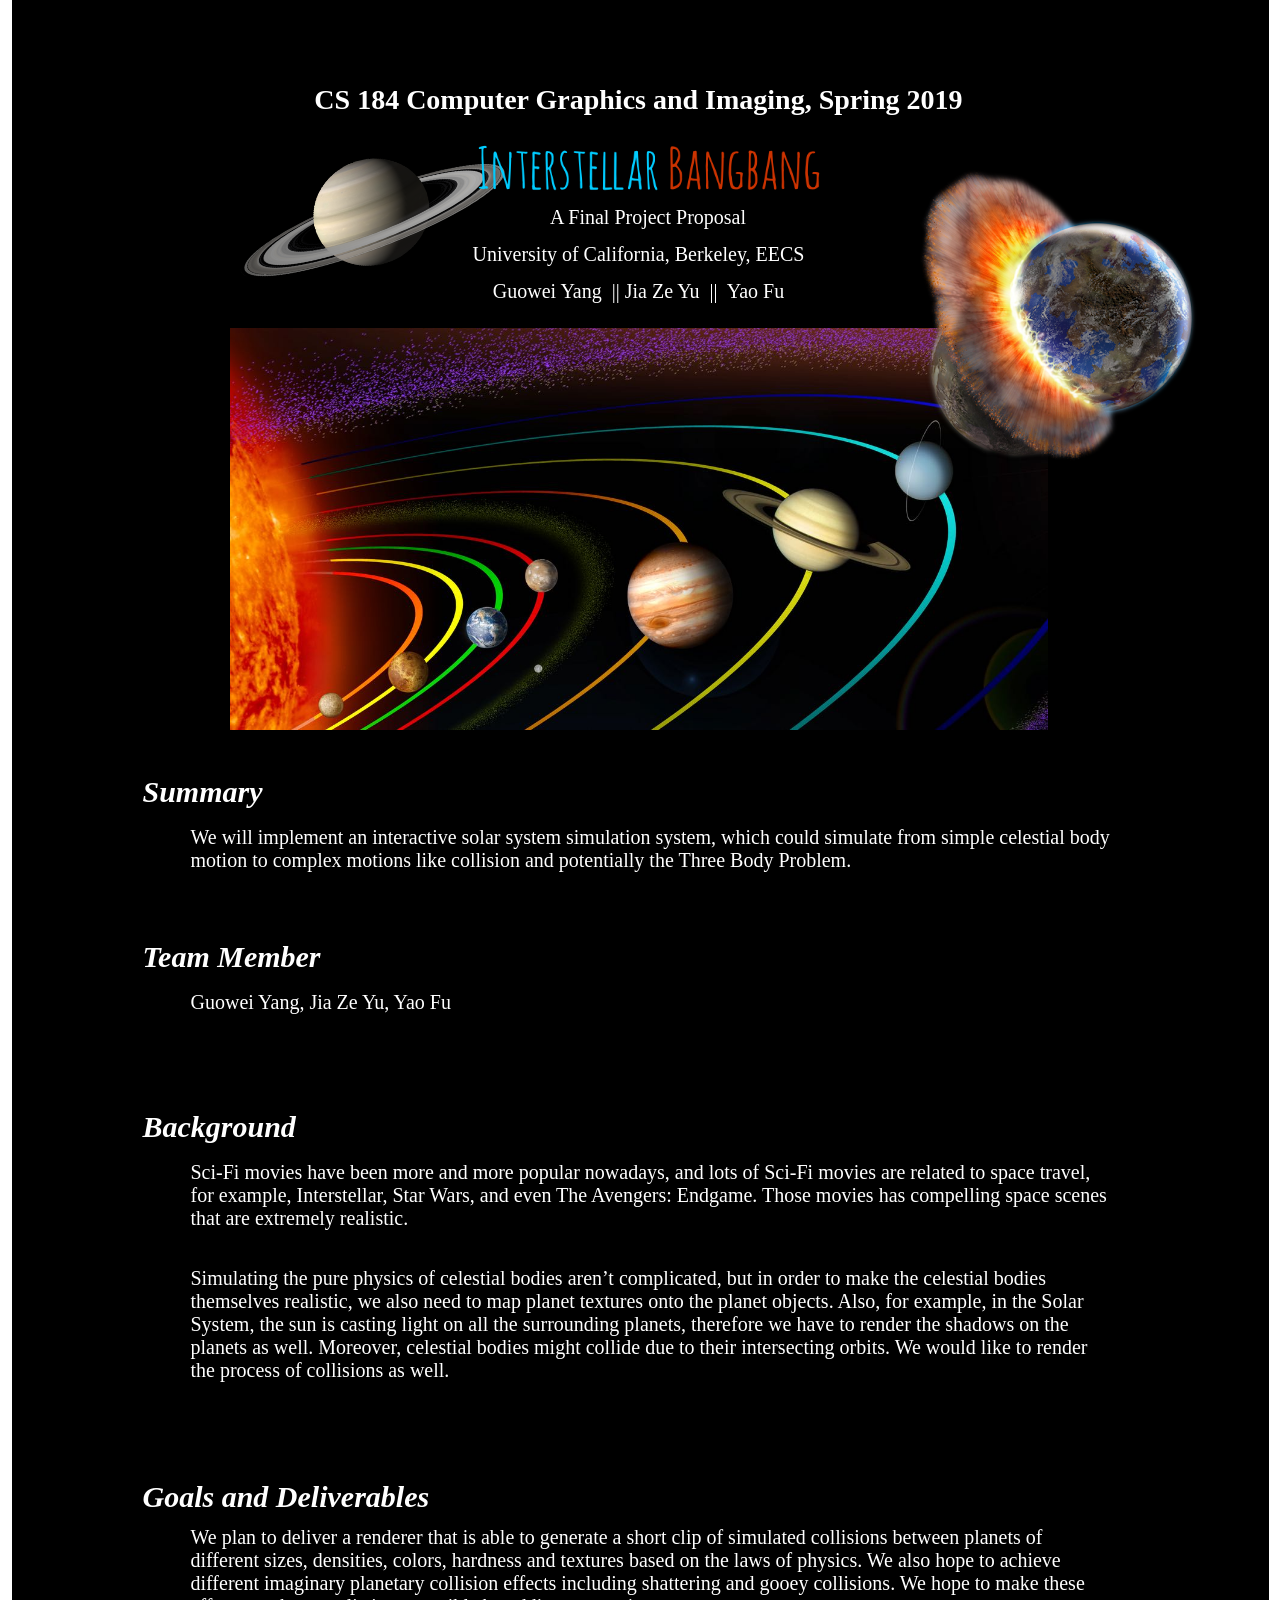
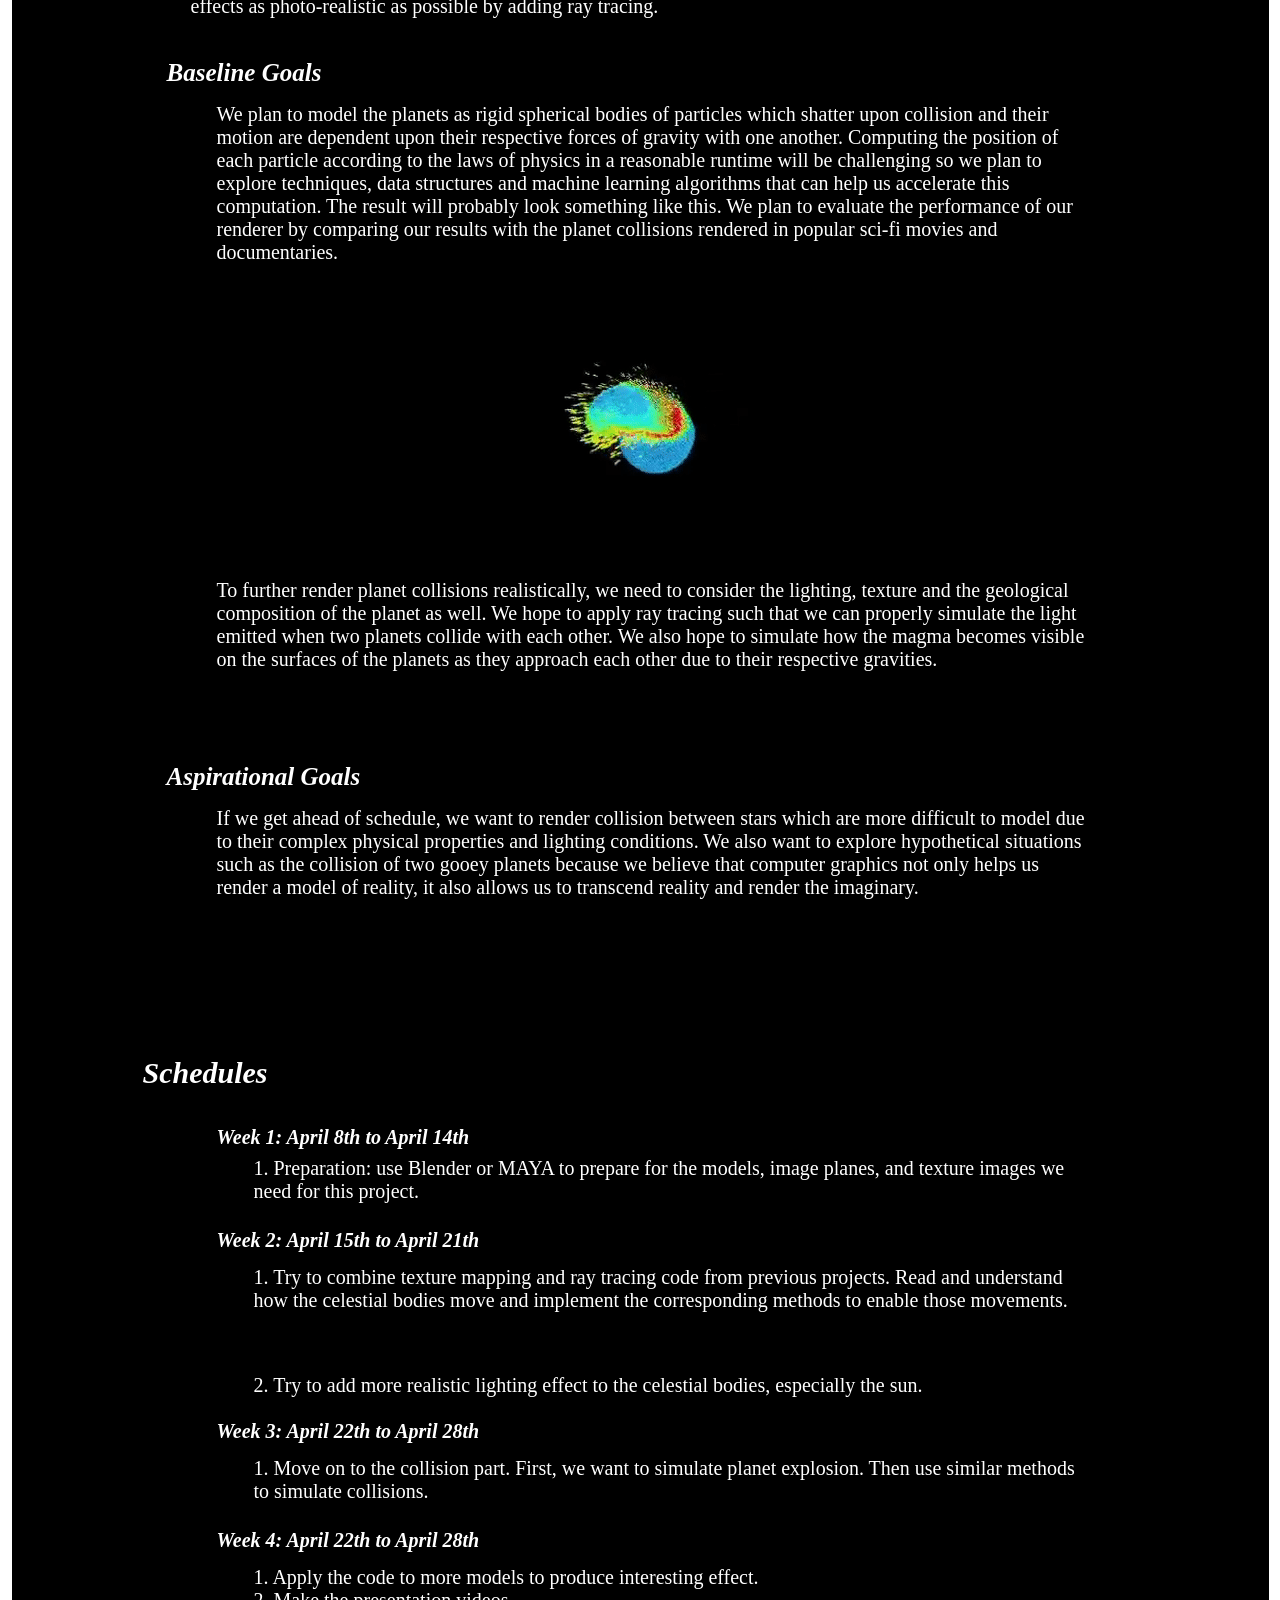
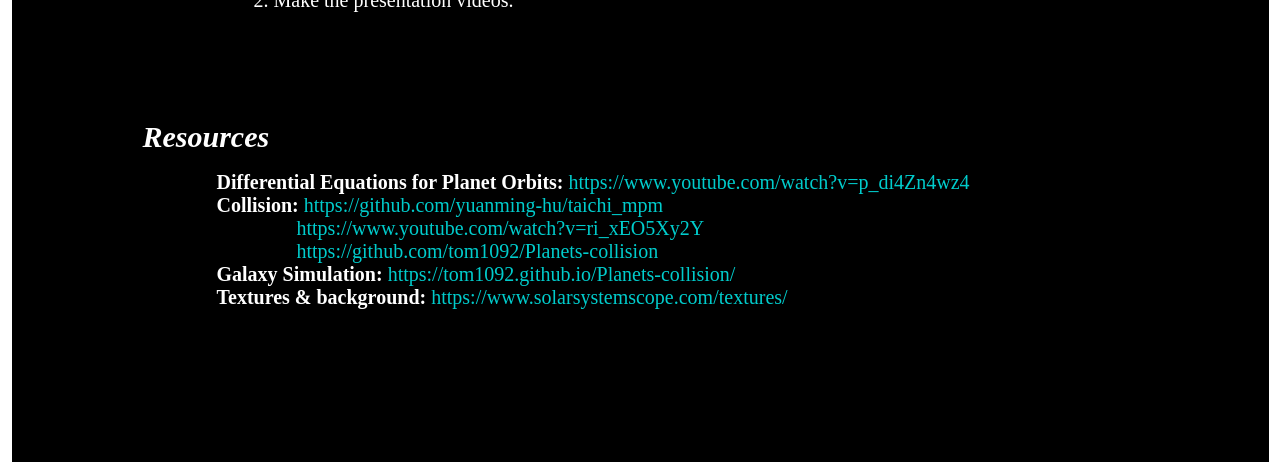
<file: doc/index.html>
﻿<!DOCTYPE html>
<html>
  <head>
    <title>Home</title>
    <meta http-equiv="X-UA-Compatible" content="IE=edge"/>
    <meta http-equiv="content-type" content="text/html; charset=utf-8"/>
    <meta name="apple-mobile-web-app-capable" content="yes"/>
    <link href="resources/css/jquery-ui-themes.css" type="text/css" rel="stylesheet"/>
    <link href="resources/css/axure_rp_page.css" type="text/css" rel="stylesheet"/>
    <link href="data/styles.css" type="text/css" rel="stylesheet"/>
    <link href="files/home/styles.css" type="text/css" rel="stylesheet"/>
    <script src="resources/scripts/jquery-1.7.1.min.js"></script>
    <script src="resources/scripts/jquery-ui-1.8.10.custom.min.js"></script>
    <script src="resources/scripts/prototypePre.js"></script>
    <script src="data/document.js"></script>
    <script src="resources/scripts/prototypePost.js"></script>
    <script src="files/home/data.js"></script>
    <script type="text/javascript">
      $axure.utils.getTransparentGifPath = function() { return 'resources/images/transparent.gif'; };
      $axure.utils.getOtherPath = function() { return 'resources/Other.html'; };
      $axure.utils.getReloadPath = function() { return 'resources/reload.html'; };
    </script>
  </head>
  <body>
    <div id="base" class="">

      <!-- Unnamed (Rectangle) -->
      <div id="u0" class="ax_default heading_1">
        <div id="u0_div" class=""></div>
        <div id="u0_text" class="text ">
          <p><span>Project 3-2: Material Modeling</span></p>
        </div>
      </div>

      <!-- background_grey (Dynamic Panel) -->
      <div id="u1" class="ax_default" data-label="background_grey">
        <div id="u1_state0" class="panel_state" data-label="State1" style="">
          <div id="u1_state0_content" class="panel_state_content">
          </div>
        </div>
      </div>

      <!-- Unnamed (Rectangle) -->
      <div id="u2" class="ax_default heading_1">
        <div id="u2_div" class=""></div>
        <div id="u2_text" class="text ">
          <p><span>CS 184 Computer Graphics and Imaging, Spring 2019</span></p>
        </div>
      </div>

      <!-- Unnamed (Rectangle) -->
      <div id="u3" class="ax_default heading_1">
        <div id="u3_div" class=""></div>
        <div id="u3_text" class="text ">
          <p><span>A Final Project Proposal</span></p>
        </div>
      </div>

      <!-- Unnamed (Rectangle) -->
      <div id="u4" class="ax_default heading_1">
        <div id="u4_div" class=""></div>
        <div id="u4_text" class="text ">
          <p><span>Summary</span></p>
        </div>
      </div>

      <!-- Unnamed (Rectangle) -->
      <div id="u5" class="ax_default heading_1">
        <div id="u5_div" class=""></div>
        <div id="u5_text" class="text ">
          <p><span>University of California, Berkeley, EECS</span></p>
        </div>
      </div>

      <!-- Unnamed (Image) -->
      <div id="u6" class="ax_default image">
        <img id="u6_img" class="img " src="images/home/u6.jpg"/>
      </div>

      <!-- Unnamed (Image) -->
      <div id="u7" class="ax_default image">
        <img id="u7_img" class="img " src="images/home/u7.png"/>
      </div>

      <!-- Unnamed (Image) -->
      <div id="u8" class="ax_default image">
        <img id="u8_img" class="img " src="images/home/u8.png"/>
      </div>

      <!-- Unnamed (Image) -->
      <div id="u9" class="ax_default image">
        <img id="u9_img" class="img " src="images/home/u9.png"/>
      </div>

      <!-- Unnamed (Rectangle) -->
      <div id="u10" class="ax_default heading_1">
        <div id="u10_div" class=""></div>
        <div id="u10_text" class="text ">
          <p><span>Guowei Yang&nbsp; || Jia Ze Yu&nbsp; ||&nbsp; Yao Fu</span></p>
        </div>
      </div>

      <!-- Unnamed (Rectangle) -->
      <div id="u11" class="ax_default paragraph">
        <div id="u11_div" class=""></div>
        <div id="u11_text" class="text ">
          <p><span>We will implement an interactive solar system simulation system, which could simulate from simple celestial body motion to complex motions like collision and potentially the Three Body Problem.</span></p><p><span><br></span></p>
        </div>
      </div>

      <!-- Unnamed (Rectangle) -->
      <div id="u12" class="ax_default heading_1">
        <div id="u12_div" class=""></div>
        <div id="u12_text" class="text ">
          <p><span>Team Member</span></p>
        </div>
      </div>

      <!-- Unnamed (Rectangle) -->
      <div id="u13" class="ax_default paragraph">
        <div id="u13_div" class=""></div>
        <div id="u13_text" class="text ">
          <p><span>Guowei Yang, Jia Ze Yu, Yao Fu</span></p>
        </div>
      </div>

      <!-- Unnamed (Group) -->
      <div id="u14" class="ax_default" data-left="212" data-top="1110" data-width="973" data-height="292">

        <!-- Unnamed (Rectangle) -->
        <div id="u15" class="ax_default heading_1">
          <div id="u15_div" class=""></div>
          <div id="u15_text" class="text ">
            <p><span>Background</span></p>
          </div>
        </div>

        <!-- Unnamed (Rectangle) -->
        <div id="u16" class="ax_default paragraph">
          <div id="u16_div" class=""></div>
          <div id="u16_text" class="text ">
            <p><span>Sci-Fi movies have been more and more popular nowadays, and lots of Sci-Fi movies are related to space travel, for example, Interstellar, Star Wars, and even The Avengers: Endgame. Those movies has compelling space scenes that are extremely realistic. </span></p><p><span><br></span></p>
          </div>
        </div>

        <!-- Unnamed (Rectangle) -->
        <div id="u17" class="ax_default paragraph">
          <div id="u17_div" class=""></div>
          <div id="u17_text" class="text ">
            <p><span>Simulating the pure physics of celestial bodies aren’t complicated, but in order to make the celestial bodies themselves realistic, we also need to map planet textures onto the planet objects. Also, for example, in the Solar System, the sun is casting light on all the surrounding planets, therefore we have to render the shadows on the planets as well. Moreover, celestial bodies might collide due to their intersecting orbits. We would like to render the process of collisions as well. </span></p>
          </div>
        </div>
      </div>

      <!-- Unnamed (Rectangle) -->
      <div id="u18" class="ax_default heading_1">
        <div id="u18_div" class=""></div>
        <div id="u18_text" class="text ">
          <p><span>Goals and Deliverables</span></p>
        </div>
      </div>

      <!-- Unnamed (Group) -->
      <div id="u19" class="ax_default" data-left="236" data-top="1526" data-width="973" data-height="1016">

        <!-- Unnamed (Rectangle) -->
        <div id="u20" class="ax_default paragraph">
          <div id="u20_div" class=""></div>
          <div id="u20_text" class="text ">
            <p><span>We plan to deliver a renderer that is able to generate a short clip of simulated collisions between planets of different sizes, densities, colors, hardness and textures based on the laws of physics. We also hope to achieve different imaginary planetary collision effects including shattering and gooey collisions. We hope to make these effects as photo-realistic as possible by adding ray tracing.</span></p><p><span><br></span></p><p><span><br></span></p>
          </div>
        </div>

        <!-- Unnamed (Group) -->
        <div id="u21" class="ax_default" data-left="236" data-top="1659" data-width="973" data-height="655">

          <!-- Unnamed (Rectangle) -->
          <div id="u22" class="ax_default heading_1">
            <div id="u22_div" class=""></div>
            <div id="u22_text" class="text ">
              <p><span>Baseline Goals</span></p>
            </div>
          </div>

          <!-- Unnamed (Rectangle) -->
          <div id="u23" class="ax_default paragraph">
            <div id="u23_div" class=""></div>
            <div id="u23_text" class="text ">
              <p><span>We plan to model the planets as rigid spherical bodies of particles which shatter upon collision and their motion are dependent upon their respective forces of gravity with one another. Computing the position of each particle according to the laws of physics in a reasonable runtime will be challenging so we plan to explore techniques, data structures and machine learning algorithms that can help us accelerate this computation. The result will probably look something like this. We plan to evaluate the performance of our renderer by comparing our results with the planet collisions rendered in popular sci-fi movies and documentaries.</span></p><p><span><br></span></p><p><span><br></span></p><p><span><br></span></p>
            </div>
          </div>

          <!-- Unnamed (Rectangle) -->
          <div id="u24" class="ax_default paragraph">
            <div id="u24_div" class=""></div>
            <div id="u24_text" class="text ">
              <p><span>To further render planet collisions realistically, we need to consider the lighting, texture and the geological composition of the planet as well. We hope to apply ray tracing such that we can properly simulate the light emitted when two planets collide with each other. We also hope to simulate how the magma becomes visible on the surfaces of the planets as they approach each other due to their respective gravities. </span></p>
            </div>
          </div>

          <!-- Unnamed (Image) -->
          <div id="u25" class="ax_default image">
            <img id="u25_img" class="img " src="images/home/u25.gif"/>
          </div>
        </div>

        <!-- Unnamed (Group) -->
        <div id="u26" class="ax_default" data-left="236" data-top="2363" data-width="973" data-height="179">

          <!-- Unnamed (Rectangle) -->
          <div id="u27" class="ax_default heading_1">
            <div id="u27_div" class=""></div>
            <div id="u27_text" class="text ">
              <p><span>Aspirational Goals</span></p>
            </div>
          </div>

          <!-- Unnamed (Rectangle) -->
          <div id="u28" class="ax_default paragraph">
            <div id="u28_div" class=""></div>
            <div id="u28_text" class="text ">
              <p><span>If we get ahead of schedule, we want to render collision between stars which are more difficult to model due to their complex physical properties and lighting conditions. We also want to explore hypothetical situations such as the collision of two gooey planets because we believe that computer graphics not only helps us render a model of reality, it also allows us to transcend reality and render the imaginary.</span></p>
            </div>
          </div>
        </div>
      </div>

      <!-- Unnamed (Group) -->
      <div id="u29" class="ax_default" data-left="212" data-top="2656" data-width="1047" data-height="586">

        <!-- Unnamed (Rectangle) -->
        <div id="u30" class="ax_default heading_1">
          <div id="u30_div" class=""></div>
          <div id="u30_text" class="text ">
            <p><span>Schedules</span></p>
          </div>
        </div>

        <!-- Unnamed (Group) -->
        <div id="u31" class="ax_default" data-left="286" data-top="2726" data-width="973" data-height="516">

          <!-- Unnamed (Rectangle) -->
          <div id="u32" class="ax_default heading_1">
            <div id="u32_div" class=""></div>
            <div id="u32_text" class="text ">
              <p><span>Week 2: April 15th to April 21th</span></p>
            </div>
          </div>

          <!-- Unnamed (Rectangle) -->
          <div id="u33" class="ax_default paragraph">
            <div id="u33_div" class=""></div>
            <div id="u33_text" class="text ">
              <p><span>1. Preparation: use Blender or MAYA to prepare for the models, image planes, and texture images we need for this project. </span></p><p><span><br></span></p>
            </div>
          </div>

          <!-- Unnamed (Rectangle) -->
          <div id="u34" class="ax_default heading_1">
            <div id="u34_div" class=""></div>
            <div id="u34_text" class="text ">
              <p><span>Week 1: April 8th to April 14th</span></p>
            </div>
          </div>

          <!-- Unnamed (Rectangle) -->
          <div id="u35" class="ax_default paragraph">
            <div id="u35_div" class=""></div>
            <div id="u35_text" class="text ">
              <p><span>1. Try to combine texture mapping and ray tracing code from previous projects. Read and understand how the celestial bodies move and implement the corresponding methods to enable those movements.</span></p>
            </div>
          </div>

          <!-- Unnamed (Rectangle) -->
          <div id="u36" class="ax_default paragraph">
            <div id="u36_div" class=""></div>
            <div id="u36_text" class="text ">
              <p><span>1. Move on to the collision part. First, we want to simulate planet explosion. Then use similar methods to simulate collisions.</span></p>
            </div>
          </div>

          <!-- Unnamed (Rectangle) -->
          <div id="u37" class="ax_default paragraph">
            <div id="u37_div" class=""></div>
            <div id="u37_text" class="text ">
              <p><span>Week 3: April 22th to April 28th</span></p><p><span><br></span></p>
            </div>
          </div>

          <!-- Unnamed (Rectangle) -->
          <div id="u38" class="ax_default paragraph">
            <div id="u38_div" class=""></div>
            <div id="u38_text" class="text ">
              <p><span>2. Try to add more realistic lighting effect to the celestial bodies, especially the sun. </span></p>
            </div>
          </div>

          <!-- Unnamed (Rectangle) -->
          <div id="u39" class="ax_default paragraph">
            <div id="u39_div" class=""></div>
            <div id="u39_text" class="text ">
              <p><span>Week 4: April 22th to April 28th</span></p>
            </div>
          </div>

          <!-- Unnamed (Rectangle) -->
          <div id="u40" class="ax_default paragraph">
            <div id="u40_div" class=""></div>
            <div id="u40_text" class="text ">
              <p><span>1. Apply the code to more models to produce interesting effect.</span></p><p><span>2. Make the presentation videos. </span></p><p><span><br></span></p>
            </div>
          </div>
        </div>
      </div>

      <!-- Unnamed (Rectangle) -->
      <div id="u41" class="ax_default heading_1">
        <div id="u41_div" class=""></div>
        <div id="u41_text" class="text ">
          <p><span>Resources</span></p>
        </div>
      </div>

      <!-- Unnamed (Rectangle) -->
      <div id="u42" class="ax_default paragraph">
        <div id="u42_div" class=""></div>
        <div id="u42_text" class="text ">
          <p><span style="font-family:'Avenir-Heavy', 'Avenir Heavy', 'Avenir Book', 'Avenir';font-weight:800;color:#FFFFFF;">Differential Equations for Planet Orbits:</span><span style="font-family:'Avenir-Book', 'Avenir Book', 'Avenir';font-weight:400;color:#FFFFFF;"> </span><a id="u43" class="link"><span style="font-family:'Avenir-Book', 'Avenir Book', 'Avenir';font-weight:400;color:#00CCCC;">https://www.youtube.com/watch?v=p_di4Zn4wz4</span></a></p><p><span style="font-family:'Avenir-Heavy', 'Avenir Heavy', 'Avenir Book', 'Avenir';font-weight:800;color:#FFFFFF;">Collision: </span><a id="u44" class="link"><span style="font-family:'Avenir-Book', 'Avenir Book', 'Avenir';font-weight:400;color:#00CCCC;">https://github.com/yuanming-hu/taichi_mpm</span></a></p><p><span style="font-family:'Avenir-Book', 'Avenir Book', 'Avenir';font-weight:400;color:#FFFFFF;">&nbsp;&nbsp; &nbsp; &nbsp; &nbsp; &nbsp; &nbsp; &nbsp;&nbsp; </span><a id="u45" class="link"><span style="font-family:'Avenir-Book', 'Avenir Book', 'Avenir';font-weight:400;color:#00CCCC;">https://www.youtube.com/watch?v=ri_xEO5Xy2Y</span></a></p><p><span style="font-family:'Avenir-Book', 'Avenir Book', 'Avenir';font-weight:400;color:#FFFFFF;">&nbsp;&nbsp; &nbsp; &nbsp; &nbsp; &nbsp; &nbsp; &nbsp;&nbsp; </span><a id="u46" class="link"><span style="font-family:'Avenir-Book', 'Avenir Book', 'Avenir';font-weight:400;color:#00CCCC;">https://github.com/tom1092/Planets-collision</span></a></p><p><span style="font-family:'Avenir-Heavy', 'Avenir Heavy', 'Avenir Book', 'Avenir';font-weight:800;color:#FFFFFF;">Galaxy Simulation:</span><a id="u47" class="link"><span style="font-family:'Avenir-Heavy', 'Avenir Heavy', 'Avenir Book', 'Avenir';font-weight:800;color:#00CCCC;"> </span><span style="font-family:'Avenir-Book', 'Avenir Book', 'Avenir';font-weight:400;color:#00CCCC;">https://tom1092.github.io/Planets-collision/</span></a></p><p><span style="font-family:'Avenir-Heavy', 'Avenir Heavy', 'Avenir Book', 'Avenir';font-weight:800;color:#FFFFFF;">Textures &amp; background: </span><a id="u48" class="link"><span style="font-family:'Avenir-Book', 'Avenir Book', 'Avenir';font-weight:400;color:#00CCCC;">https://www.solarsystemscope.com/textures/</span></a></p>
        </div>
      </div>
    </div>
  </body>
</html>
</file>
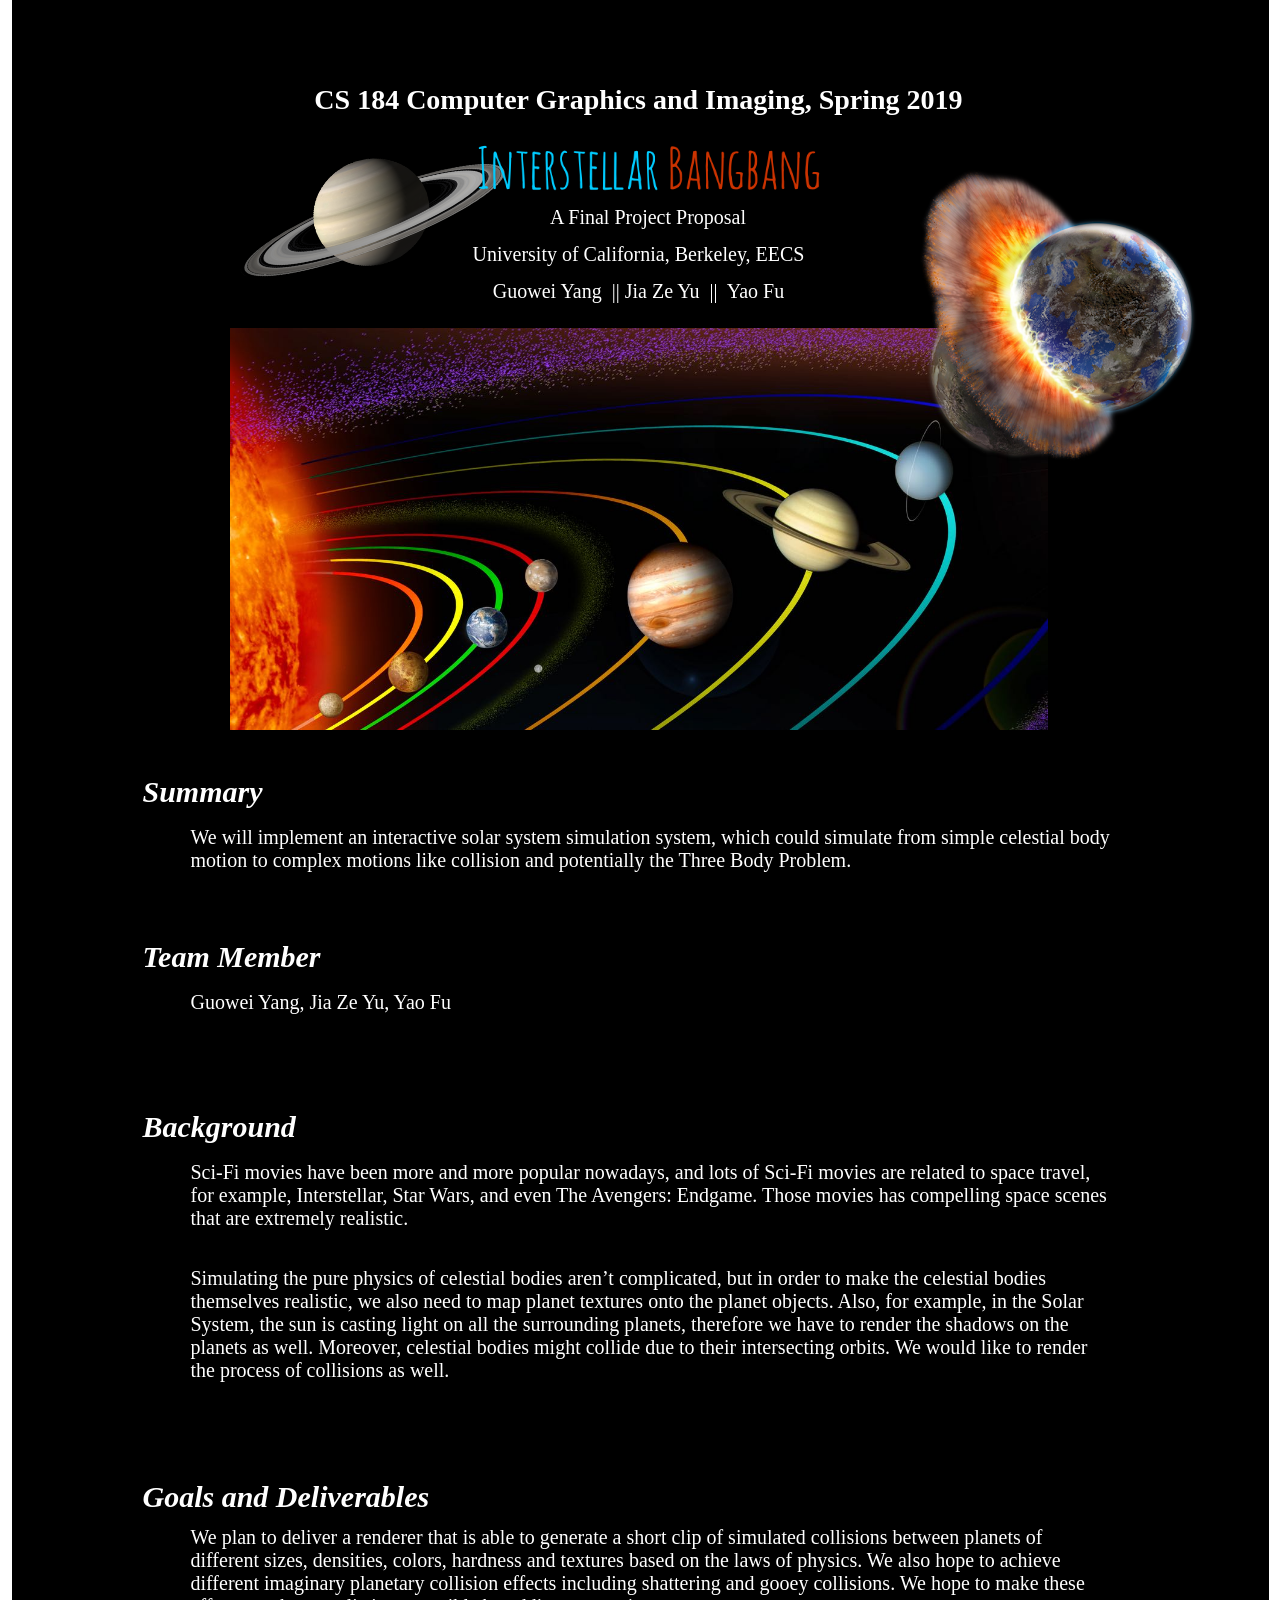
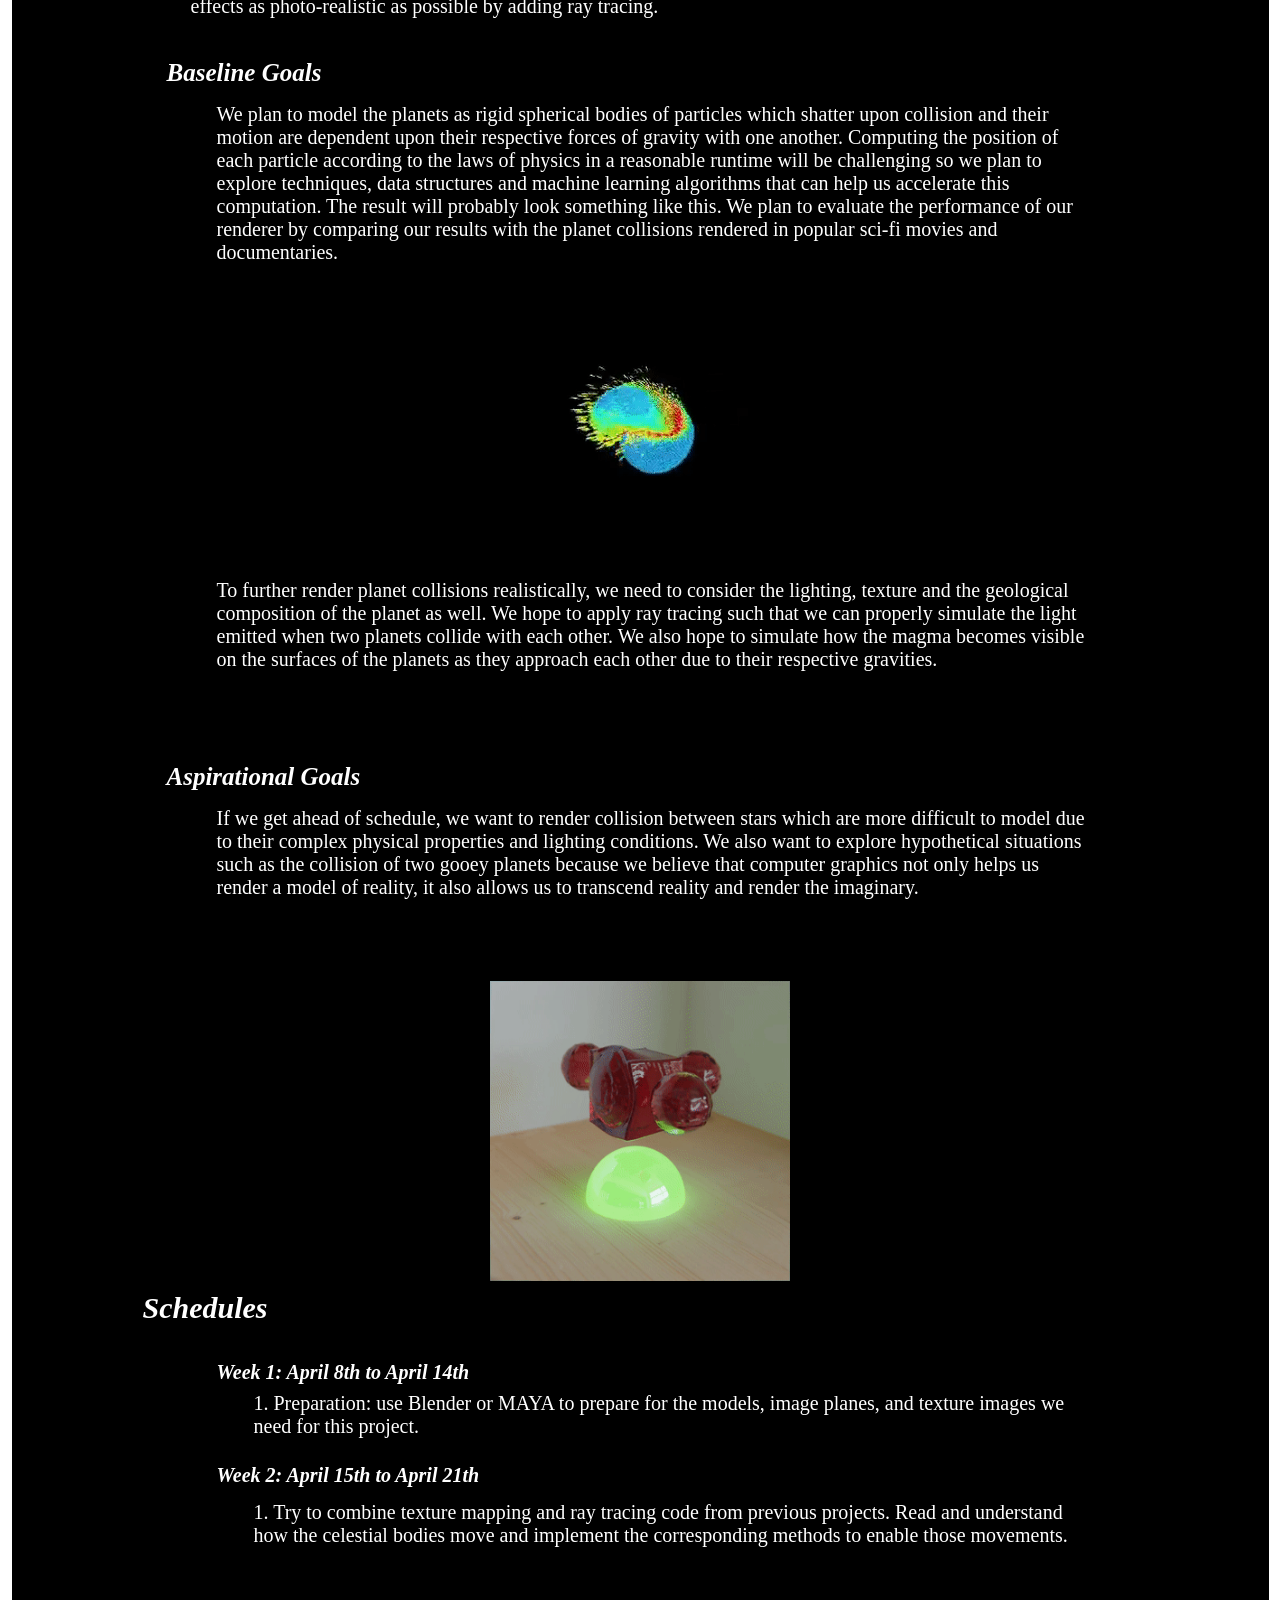
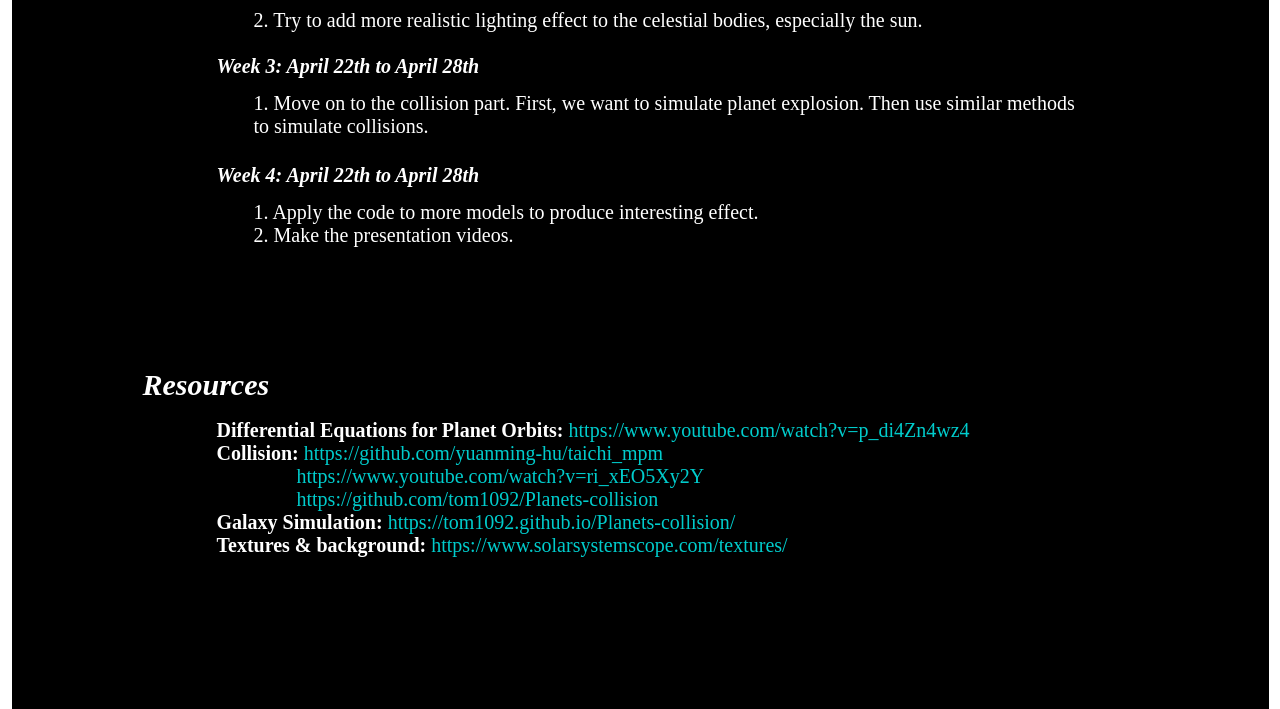
<file: docs/index.html>
﻿<!DOCTYPE html>
<html>
  <head>
    <title>Home</title>
    <meta http-equiv="X-UA-Compatible" content="IE=edge"/>
    <meta http-equiv="content-type" content="text/html; charset=utf-8"/>
    <meta name="apple-mobile-web-app-capable" content="yes"/>
    <link href="resources/css/axure_rp_page.css" type="text/css" rel="stylesheet"/>
    <link href="data/styles.css" type="text/css" rel="stylesheet"/>
    <link href="files/home/styles.css" type="text/css" rel="stylesheet"/>
    <script src="resources/scripts/jquery-1.7.1.min.js"></script>
    <script src="resources/scripts/jquery-ui-1.8.10.custom.min.js"></script>
    <script src="resources/scripts/prototypePre.js"></script>
    <script src="data/document.js"></script>
    <script src="resources/scripts/prototypePost.js"></script>
    <script src="files/home/data.js"></script>
    <script type="text/javascript">
      $axure.utils.getTransparentGifPath = function() { return 'resources/images/transparent.gif'; };
      $axure.utils.getOtherPath = function() { return 'resources/Other.html'; };
      $axure.utils.getReloadPath = function() { return 'resources/reload.html'; };
    </script>
  </head>
  <body>
    <div id="base" class="">

      <!-- Unnamed (Rectangle) -->
      <div id="u0" class="ax_default heading_1">
        <div id="u0_div" class=""></div>
        <div id="u0_text" class="text ">
          <p><span>Project 3-2: Material Modeling</span></p>
        </div>
      </div>

      <!-- background_grey (Dynamic Panel) -->
      <div id="u1" class="ax_default" data-label="background_grey">
        <div id="u1_state0" class="panel_state" data-label="State1" style="">
          <div id="u1_state0_content" class="panel_state_content">
          </div>
        </div>
      </div>

      <!-- Unnamed (Rectangle) -->
      <div id="u2" class="ax_default heading_1">
        <div id="u2_div" class=""></div>
        <div id="u2_text" class="text ">
          <p><span>CS 184 Computer Graphics and Imaging, Spring 2019</span></p>
        </div>
      </div>

      <!-- Unnamed (Rectangle) -->
      <div id="u3" class="ax_default heading_1">
        <div id="u3_div" class=""></div>
        <div id="u3_text" class="text ">
          <p><span>A Final Project Proposal</span></p>
        </div>
      </div>

      <!-- Unnamed (Rectangle) -->
      <div id="u4" class="ax_default heading_1">
        <div id="u4_div" class=""></div>
        <div id="u4_text" class="text ">
          <p><span>Summary</span></p>
        </div>
      </div>

      <!-- Unnamed (Rectangle) -->
      <div id="u5" class="ax_default heading_1">
        <div id="u5_div" class=""></div>
        <div id="u5_text" class="text ">
          <p><span>University of California, Berkeley, EECS</span></p>
        </div>
      </div>

      <!-- Unnamed (Image) -->
      <div id="u6" class="ax_default image">
        <img id="u6_img" class="img " src="images/home/u6.jpg"/>
      </div>

      <!-- Unnamed (Image) -->
      <div id="u7" class="ax_default image">
        <img id="u7_img" class="img " src="images/home/u7.png"/>
      </div>

      <!-- Unnamed (Image) -->
      <div id="u8" class="ax_default image">
        <img id="u8_img" class="img " src="images/home/u8.png"/>
      </div>

      <!-- Unnamed (Image) -->
      <div id="u9" class="ax_default image">
        <img id="u9_img" class="img " src="images/home/u9.png"/>
      </div>

      <!-- Unnamed (Rectangle) -->
      <div id="u10" class="ax_default heading_1">
        <div id="u10_div" class=""></div>
        <div id="u10_text" class="text ">
          <p><span>Guowei Yang&nbsp; || Jia Ze Yu&nbsp; ||&nbsp; Yao Fu</span></p>
        </div>
      </div>

      <!-- Unnamed (Rectangle) -->
      <div id="u11" class="ax_default paragraph">
        <div id="u11_div" class=""></div>
        <div id="u11_text" class="text ">
          <p><span>We will implement an interactive solar system simulation system, which could simulate from simple celestial body motion to complex motions like collision and potentially the Three Body Problem.</span></p><p><span><br></span></p>
        </div>
      </div>

      <!-- Unnamed (Rectangle) -->
      <div id="u12" class="ax_default heading_1">
        <div id="u12_div" class=""></div>
        <div id="u12_text" class="text ">
          <p><span>Team Member</span></p>
        </div>
      </div>

      <!-- Unnamed (Rectangle) -->
      <div id="u13" class="ax_default paragraph">
        <div id="u13_div" class=""></div>
        <div id="u13_text" class="text ">
          <p><span>Guowei Yang, Jia Ze Yu, Yao Fu</span></p>
        </div>
      </div>

      <!-- Unnamed (Group) -->
      <div id="u14" class="ax_default" data-left="212" data-top="1110" data-width="973" data-height="292">

        <!-- Unnamed (Rectangle) -->
        <div id="u15" class="ax_default heading_1">
          <div id="u15_div" class=""></div>
          <div id="u15_text" class="text ">
            <p><span>Background</span></p>
          </div>
        </div>

        <!-- Unnamed (Rectangle) -->
        <div id="u16" class="ax_default paragraph">
          <div id="u16_div" class=""></div>
          <div id="u16_text" class="text ">
            <p><span>Sci-Fi movies have been more and more popular nowadays, and lots of Sci-Fi movies are related to space travel, for example, Interstellar, Star Wars, and even The Avengers: Endgame. Those movies has compelling space scenes that are extremely realistic. </span></p><p><span><br></span></p>
          </div>
        </div>

        <!-- Unnamed (Rectangle) -->
        <div id="u17" class="ax_default paragraph">
          <div id="u17_div" class=""></div>
          <div id="u17_text" class="text ">
            <p><span>Simulating the pure physics of celestial bodies aren’t complicated, but in order to make the celestial bodies themselves realistic, we also need to map planet textures onto the planet objects. Also, for example, in the Solar System, the sun is casting light on all the surrounding planets, therefore we have to render the shadows on the planets as well. Moreover, celestial bodies might collide due to their intersecting orbits. We would like to render the process of collisions as well. </span></p>
          </div>
        </div>
      </div>

      <!-- Unnamed (Rectangle) -->
      <div id="u18" class="ax_default heading_1">
        <div id="u18_div" class=""></div>
        <div id="u18_text" class="text ">
          <p><span>Goals and Deliverables</span></p>
        </div>
      </div>

      <!-- Unnamed (Group) -->
      <div id="u19" class="ax_default" data-left="236" data-top="1526" data-width="973" data-height="1016">

        <!-- Unnamed (Rectangle) -->
        <div id="u20" class="ax_default paragraph">
          <div id="u20_div" class=""></div>
          <div id="u20_text" class="text ">
            <p><span>We plan to deliver a renderer that is able to generate a short clip of simulated collisions between planets of different sizes, densities, colors, hardness and textures based on the laws of physics. We also hope to achieve different imaginary planetary collision effects including shattering and gooey collisions. We hope to make these effects as photo-realistic as possible by adding ray tracing.</span></p><p><span><br></span></p><p><span><br></span></p>
          </div>
        </div>

        <!-- Unnamed (Group) -->
        <div id="u21" class="ax_default" data-left="236" data-top="1659" data-width="973" data-height="655">

          <!-- Unnamed (Rectangle) -->
          <div id="u22" class="ax_default heading_1">
            <div id="u22_div" class=""></div>
            <div id="u22_text" class="text ">
              <p><span>Baseline Goals</span></p>
            </div>
          </div>

          <!-- Unnamed (Rectangle) -->
          <div id="u23" class="ax_default paragraph">
            <div id="u23_div" class=""></div>
            <div id="u23_text" class="text ">
              <p><span>We plan to model the planets as rigid spherical bodies of particles which shatter upon collision and their motion are dependent upon their respective forces of gravity with one another. Computing the position of each particle according to the laws of physics in a reasonable runtime will be challenging so we plan to explore techniques, data structures and machine learning algorithms that can help us accelerate this computation. The result will probably look something like this. We plan to evaluate the performance of our renderer by comparing our results with the planet collisions rendered in popular sci-fi movies and documentaries.</span></p><p><span><br></span></p><p><span><br></span></p><p><span><br></span></p>
            </div>
          </div>

          <!-- Unnamed (Rectangle) -->
          <div id="u24" class="ax_default paragraph">
            <div id="u24_div" class=""></div>
            <div id="u24_text" class="text ">
              <p><span>To further render planet collisions realistically, we need to consider the lighting, texture and the geological composition of the planet as well. We hope to apply ray tracing such that we can properly simulate the light emitted when two planets collide with each other. We also hope to simulate how the magma becomes visible on the surfaces of the planets as they approach each other due to their respective gravities. </span></p>
            </div>
          </div>

          <!-- Unnamed (Image) -->
          <div id="u25" class="ax_default image">
            <img id="u25_img" class="img " src="images/home/u25.gif"/>
          </div>
        </div>

        <!-- Unnamed (Group) -->
        <div id="u26" class="ax_default" data-left="236" data-top="2363" data-width="973" data-height="179">

          <!-- Unnamed (Rectangle) -->
          <div id="u27" class="ax_default heading_1">
            <div id="u27_div" class=""></div>
            <div id="u27_text" class="text ">
              <p><span>Aspirational Goals</span></p>
            </div>
          </div>

          <!-- Unnamed (Rectangle) -->
          <div id="u28" class="ax_default paragraph">
            <div id="u28_div" class=""></div>
            <div id="u28_text" class="text ">
              <p><span>If we get ahead of schedule, we want to render collision between stars which are more difficult to model due to their complex physical properties and lighting conditions. We also want to explore hypothetical situations such as the collision of two gooey planets because we believe that computer graphics not only helps us render a model of reality, it also allows us to transcend reality and render the imaginary.</span></p>
            </div>
          </div>
        </div>
      </div>

      <!-- Unnamed (Group) -->
      <div id="u29" class="ax_default" data-left="212" data-top="2891" data-width="1047" data-height="586">

        <!-- Unnamed (Rectangle) -->
        <div id="u30" class="ax_default heading_1">
          <div id="u30_div" class=""></div>
          <div id="u30_text" class="text ">
            <p><span>Schedules</span></p>
          </div>
        </div>

        <!-- Unnamed (Group) -->
        <div id="u31" class="ax_default" data-left="286" data-top="2961" data-width="973" data-height="516">

          <!-- Unnamed (Rectangle) -->
          <div id="u32" class="ax_default heading_1">
            <div id="u32_div" class=""></div>
            <div id="u32_text" class="text ">
              <p><span>Week 2: April 15th to April 21th</span></p>
            </div>
          </div>

          <!-- Unnamed (Rectangle) -->
          <div id="u33" class="ax_default paragraph">
            <div id="u33_div" class=""></div>
            <div id="u33_text" class="text ">
              <p><span>1. Preparation: use Blender or MAYA to prepare for the models, image planes, and texture images we need for this project. </span></p><p><span><br></span></p>
            </div>
          </div>

          <!-- Unnamed (Rectangle) -->
          <div id="u34" class="ax_default heading_1">
            <div id="u34_div" class=""></div>
            <div id="u34_text" class="text ">
              <p><span>Week 1: April 8th to April 14th</span></p>
            </div>
          </div>

          <!-- Unnamed (Rectangle) -->
          <div id="u35" class="ax_default paragraph">
            <div id="u35_div" class=""></div>
            <div id="u35_text" class="text ">
              <p><span>1. Try to combine texture mapping and ray tracing code from previous projects. Read and understand how the celestial bodies move and implement the corresponding methods to enable those movements.</span></p>
            </div>
          </div>

          <!-- Unnamed (Rectangle) -->
          <div id="u36" class="ax_default paragraph">
            <div id="u36_div" class=""></div>
            <div id="u36_text" class="text ">
              <p><span>1. Move on to the collision part. First, we want to simulate planet explosion. Then use similar methods to simulate collisions.</span></p>
            </div>
          </div>

          <!-- Unnamed (Rectangle) -->
          <div id="u37" class="ax_default paragraph">
            <div id="u37_div" class=""></div>
            <div id="u37_text" class="text ">
              <p><span>Week 3: April 22th to April 28th</span></p><p><span><br></span></p>
            </div>
          </div>

          <!-- Unnamed (Rectangle) -->
          <div id="u38" class="ax_default paragraph">
            <div id="u38_div" class=""></div>
            <div id="u38_text" class="text ">
              <p><span>2. Try to add more realistic lighting effect to the celestial bodies, especially the sun. </span></p>
            </div>
          </div>

          <!-- Unnamed (Rectangle) -->
          <div id="u39" class="ax_default paragraph">
            <div id="u39_div" class=""></div>
            <div id="u39_text" class="text ">
              <p><span>Week 4: April 22th to April 28th</span></p>
            </div>
          </div>

          <!-- Unnamed (Rectangle) -->
          <div id="u40" class="ax_default paragraph">
            <div id="u40_div" class=""></div>
            <div id="u40_text" class="text ">
              <p><span>1. Apply the code to more models to produce interesting effect.</span></p><p><span>2. Make the presentation videos. </span></p><p><span><br></span></p>
            </div>
          </div>
        </div>
      </div>

      <!-- Unnamed (Rectangle) -->
      <div id="u41" class="ax_default heading_1">
        <div id="u41_div" class=""></div>
        <div id="u41_text" class="text ">
          <p><span>Resources</span></p>
        </div>
      </div>

      <!-- Unnamed (Rectangle) -->
      <div id="u42" class="ax_default paragraph">
        <div id="u42_div" class=""></div>
        <div id="u42_text" class="text ">
          <p><span style="font-family:'Avenir-Heavy', 'Avenir Heavy', 'Avenir Book', 'Avenir';font-weight:800;color:#FFFFFF;">Differential Equations for Planet Orbits:</span><span style="font-family:'Avenir-Book', 'Avenir Book', 'Avenir';font-weight:400;color:#FFFFFF;"> </span><a id="u43" class="link"><span style="font-family:'Avenir-Book', 'Avenir Book', 'Avenir';font-weight:400;color:#00CCCC;">https://www.youtube.com/watch?v=p_di4Zn4wz4</span></a></p><p><span style="font-family:'Avenir-Heavy', 'Avenir Heavy', 'Avenir Book', 'Avenir';font-weight:800;color:#FFFFFF;">Collision: </span><a id="u44" class="link"><span style="font-family:'Avenir-Book', 'Avenir Book', 'Avenir';font-weight:400;color:#00CCCC;">https://github.com/yuanming-hu/taichi_mpm</span></a></p><p><span style="font-family:'Avenir-Book', 'Avenir Book', 'Avenir';font-weight:400;color:#FFFFFF;">&nbsp;&nbsp; &nbsp; &nbsp; &nbsp; &nbsp; &nbsp; &nbsp;&nbsp; </span><a id="u45" class="link"><span style="font-family:'Avenir-Book', 'Avenir Book', 'Avenir';font-weight:400;color:#00CCCC;">https://www.youtube.com/watch?v=ri_xEO5Xy2Y</span></a></p><p><span style="font-family:'Avenir-Book', 'Avenir Book', 'Avenir';font-weight:400;color:#FFFFFF;">&nbsp;&nbsp; &nbsp; &nbsp; &nbsp; &nbsp; &nbsp; &nbsp;&nbsp; </span><a id="u46" class="link"><span style="font-family:'Avenir-Book', 'Avenir Book', 'Avenir';font-weight:400;color:#00CCCC;">https://github.com/tom1092/Planets-collision</span></a></p><p><span style="font-family:'Avenir-Heavy', 'Avenir Heavy', 'Avenir Book', 'Avenir';font-weight:800;color:#FFFFFF;">Galaxy Simulation:</span><a id="u47" class="link"><span style="font-family:'Avenir-Heavy', 'Avenir Heavy', 'Avenir Book', 'Avenir';font-weight:800;color:#00CCCC;"> </span><span style="font-family:'Avenir-Book', 'Avenir Book', 'Avenir';font-weight:400;color:#00CCCC;">https://tom1092.github.io/Planets-collision/</span></a></p><p><span style="font-family:'Avenir-Heavy', 'Avenir Heavy', 'Avenir Book', 'Avenir';font-weight:800;color:#FFFFFF;">Textures &amp; background: </span><a id="u48" class="link"><span style="font-family:'Avenir-Book', 'Avenir Book', 'Avenir';font-weight:400;color:#00CCCC;">https://www.solarsystemscope.com/textures/</span></a></p>
        </div>
      </div>

      <!-- Unnamed (Image) -->
      <div id="u49" class="ax_default image">
        <img id="u49_img" class="img " src="images/home/u49.gif"/>
      </div>
    </div>
  </body>
</html>
</file>
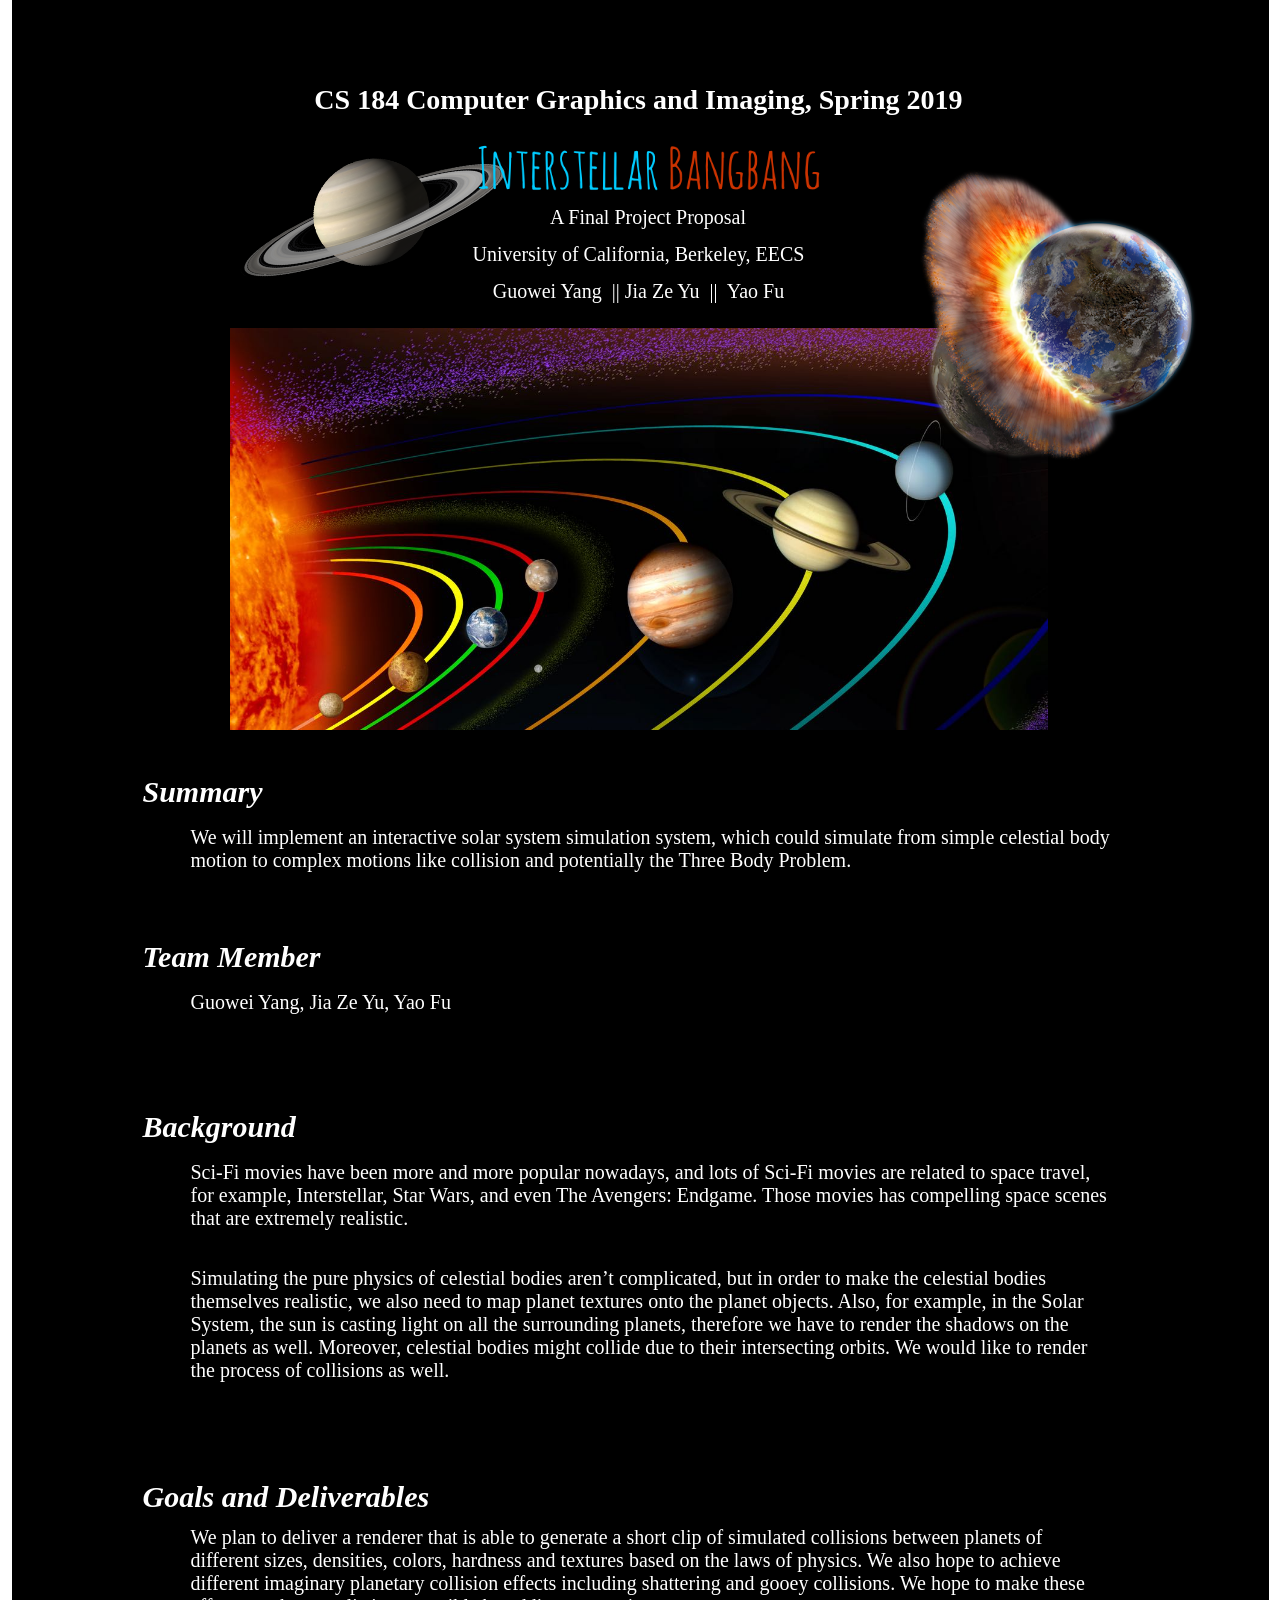
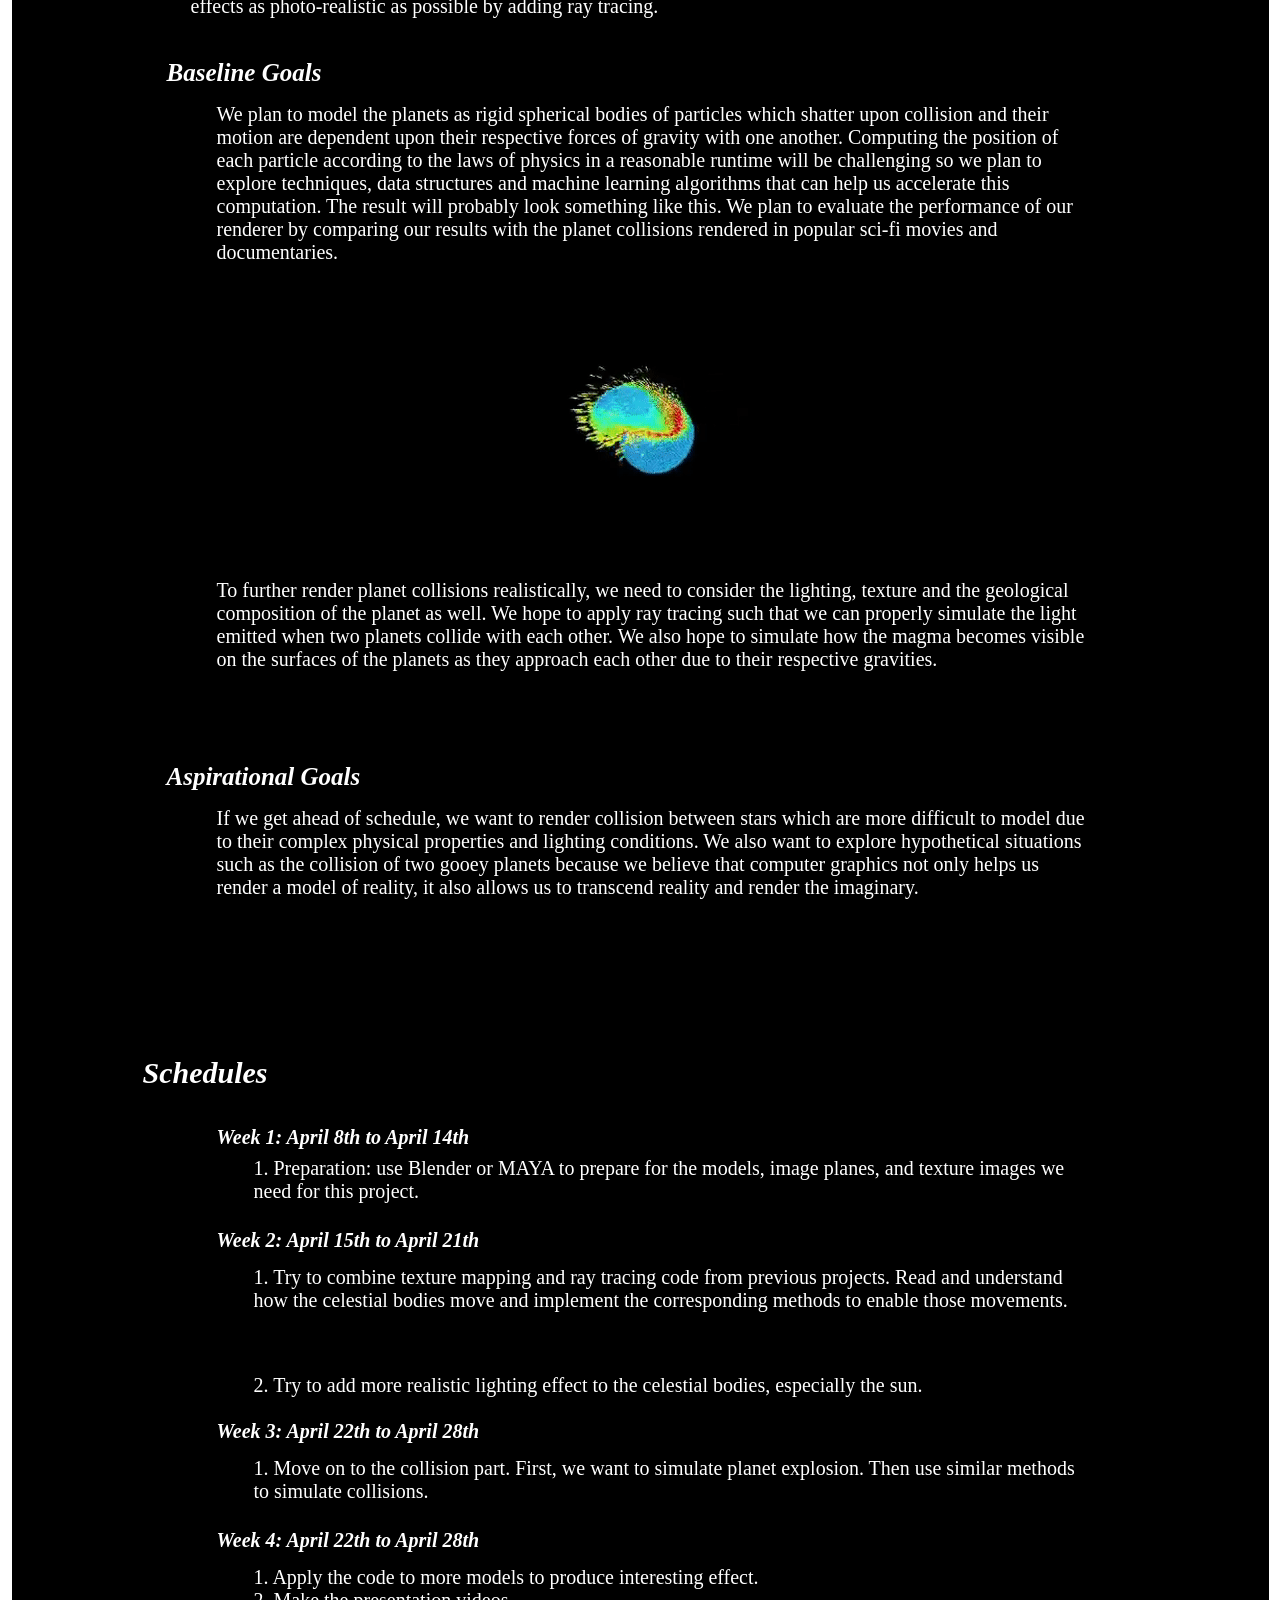
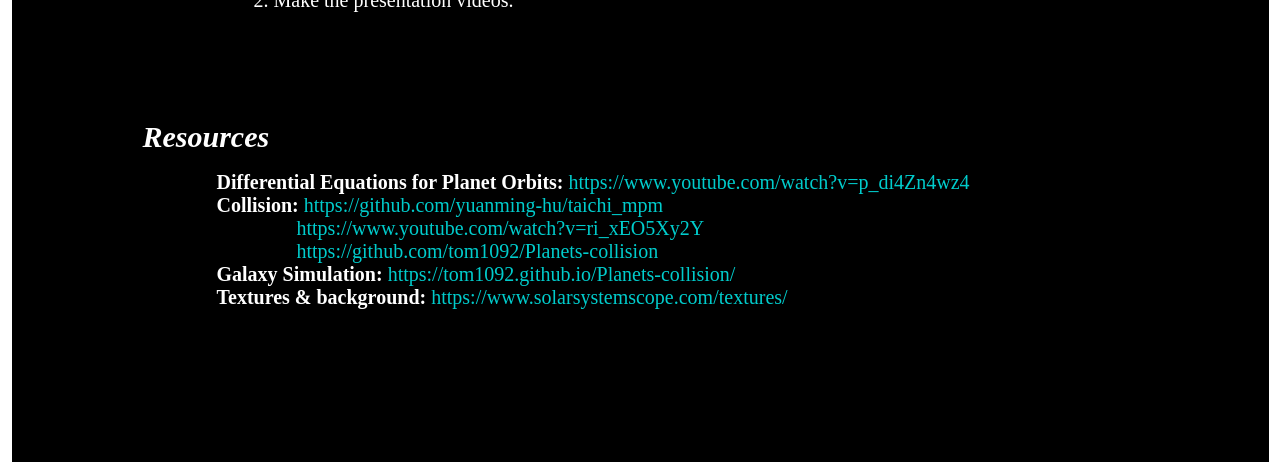
<file: doc/resources/reload.html>
﻿<html>
	<head>
		<title></title>
	</head>
	<body>
	
	<script language="javascript">
	function getUrl() {
      var query = window.location.hash.substring(1);
      var vars = query.split("&&&");
      for (var i=0;i<vars.length;i++) {
        var url = vars[i];
        return decodeURI(url).replace("html%23","html#");
      } 
    }

    var rel = '../';
    var url = getUrl();
    if (url.indexOf(":") > 0 && url.indexOf(":") < 10) rel = '';
	self.location.href = rel + url;
	</script>
	
	</body>
</html>
</file>
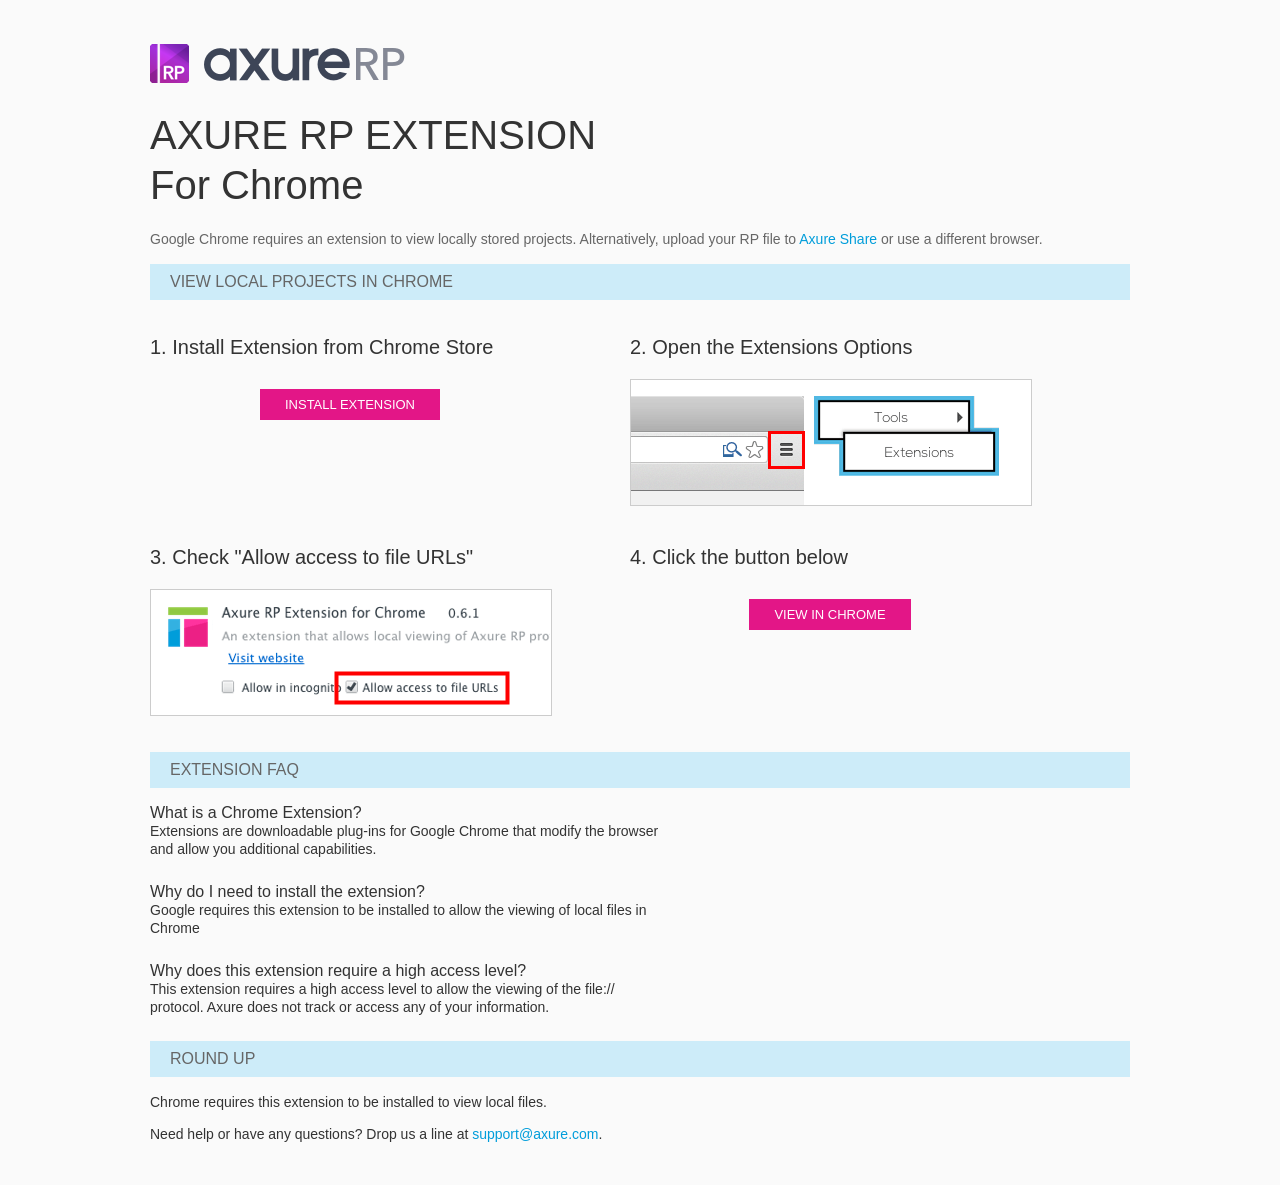
<file: doc/resources/chrome/chrome.html>
<html>
<head>
    <title>Install the Axure RP Chrome Extension</title>
    <style type="text/css">
        *
        {
            font-family: Helvetica, Arial, sans-serif;
        }
        body
        {
            text-align: center;
            background-color: #fafafa;
        }
        p
        {
            font-size: 14px;
            line-height: 18px;
            color: #333333;
        }
        div.container
        {
            width: 980px;
            margin-left: auto;
            margin-right: auto;
            text-align: left;
        }
        a
        {
            text-decoration: none;
            color: #009dda;
        }
        .button
        {
            background: #E31687;
            font: normal 16px Arial, sans-serif;
            color: #FFFFFF;
            padding: 8px 25px 8px 25px;
            border: 0;
            display: inline-block;
            margin-top: 10px;
            text-transform: uppercase;
            font-size: 13px;
        }
        a:hover.button
        {
            opacity: .8;
        }
        div.left
        {
            width: 400px;
            float: left;
            margin-right: 80px;
        }
        div.right
        {
            width: 400px;
            float: left;
        }
        div.buttonContainer
        {
            text-align: center;
        }
        h1
        {
            font-size: 40px;
            color: #333333;
            line-height: 50px;
            margin-bottom: 20px;
            font-weight: normal;
        }
        h2
        {
            font-size: 38px;
            font-weight: normal;
            color: #08639C;
            text-align: center;
        }
        h3
        {
            font-size: 20px;
            color: #333333;
            font-weight: normal;
        }
        .heading
        {
            background-color: #cdecf9;
            height: 36px;
            line-height: 36px;
            padding-left: 20px;
            font-size: 16px;
            color: #666666;
        }
        span.faq
        {
            font-size: 16px;
            font-weight: normal;
            color: #333333;
            display: block;
        }
    </style>
</head>
<body>
    <div class="container">
        <br />
        <br />
        <img src="axure_logo.png" alt="axure" />
        <br />
        <h1>
            AXURE RP EXTENSION<br />
            For Chrome</h1>
        <p style="font-size: 14px; color: #666666; margin-top: 10px;">
            Google Chrome requires an extension to view locally stored projects. Alternatively,
            upload your RP file to <a href="https://share.axure.com">Axure Share</a> or use a different
            browser.</p>
        <h3 class="heading">
            VIEW LOCAL PROJECTS IN CHROME</h3>
        <div class="left">
            <h3>
                1. Install Extension from Chrome Store</h3>
            <div class="buttonContainer">
                <a class="button" href="https://chrome.google.com/webstore/detail/dogkpdfcklifaemcdfbildhcofnopogp"
                    target="_blank">Install Extension</a>
            </div>
        </div>
        <div class="right">
            <h3>
                2. Open the Extensions Options</h3>
            <img src="extensions_menu.gif" alt="extensions" />
        </div>
        <div style="clear: both; height: 20px;">
            &nbsp;</div>
        <div class="left">
            <h3>
                3. Check "Allow access to file URLs"</h3>
            <img src="allow_access.gif" alt="allow access" />
        </div>
        <div class="right">
            <h3>
                4. Click the button below</h3>
            <div class="buttonContainer">
                <a class="button" href="../../start.html">View in Chrome</a>
            </div>
        </div>
        <div style="clear: both; height: 20px;">
        </div>
        <h3 class="heading">
            EXTENSION FAQ</h3>
        <p>
            <span class="faq">What is a Chrome Extension?</span> Extensions are downloadable
            plug-ins for Google Chrome that modify the browser<br />
            and allow you additional capabilities.
        </p>
        <p style="margin-top: 25px;">
            <span class="faq">Why do I need to install the extension?</span> Google requires
            this extension to be installed to allow the viewing of local files in<br />
            Chrome
        </p>
        <p style="margin-top: 25px; margin-bottom: 25px;">
            <span class="faq">Why does this extension require a high access level?</span> This
            extension requires a high access level to allow the viewing of the file://<br />
            protocol. Axure does not track or access any of your information.
        </p>
        <h3 class="heading">
            ROUND UP</h3>
        <p>
            Chrome requires this extension to be installed to view local files.</p>
        <p>
            Need help or have any questions? Drop us a line at <a href="mailto:support@axure.com">
                support@axure.com</a>.
        </p>
        <div style="clear: both; height: 20px;">
        </div>
    </div>
</body>
</html>
</file>
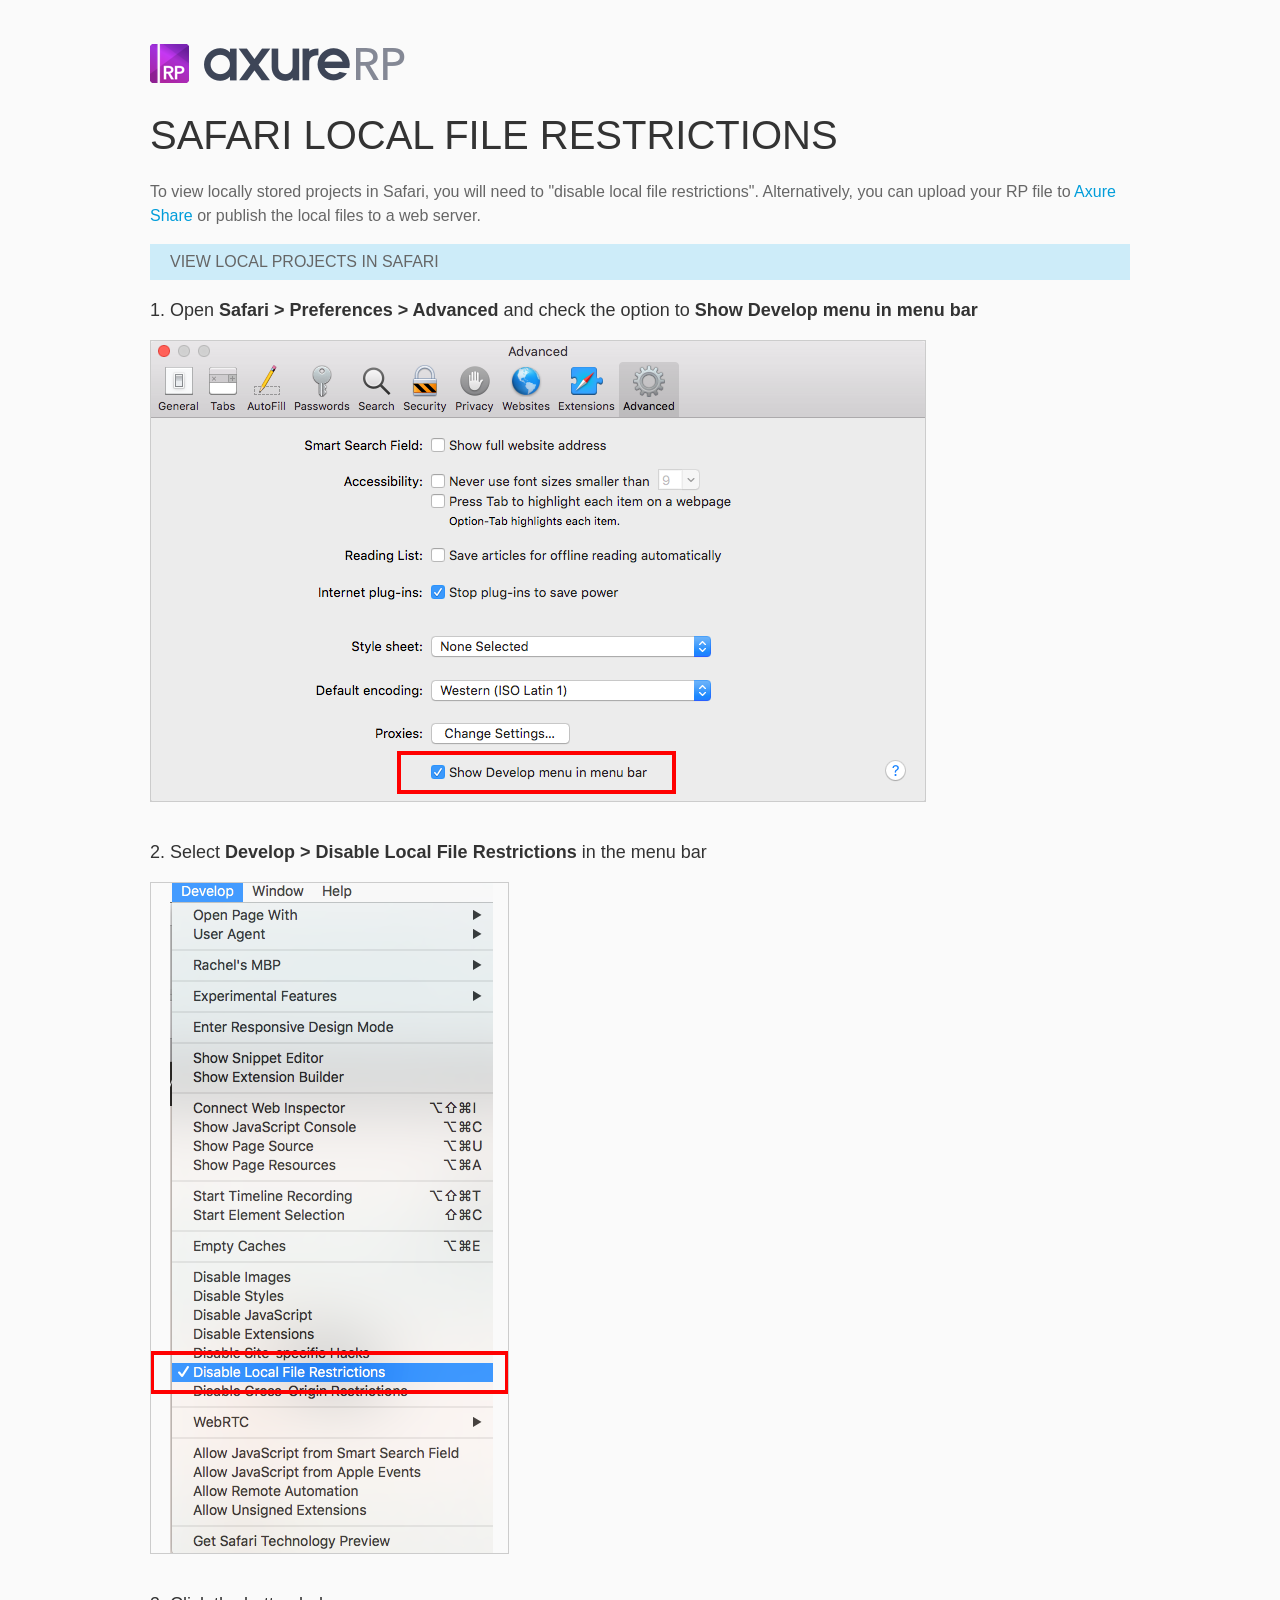
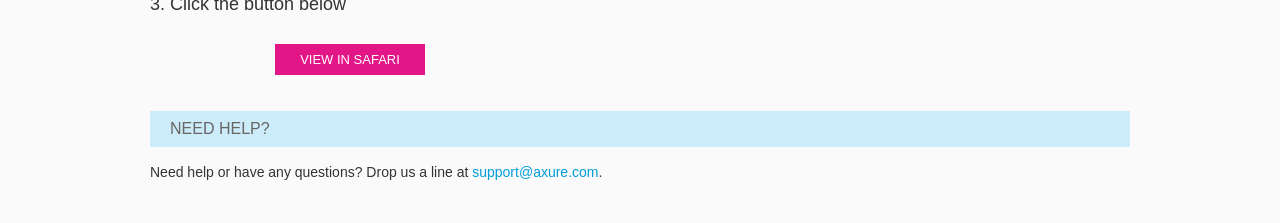
<file: doc/resources/chrome/safari.html>
<html>
<head>
    <title>Axure RP - Safari Local File Restrictions</title>
    <style type="text/css">
        *
        {
            font-family: Helvetica, Arial, sans-serif;
        }
        body
        {
            text-align: center;
            background-color: #fafafa;
        }
        p
        {
            font-size: 14px;
            line-height: 18px;
            color: #333333;
        }
        div.container
        {
            width: 980px;
            margin-left: auto;
            margin-right: auto;
            text-align: left;
        }
        a
        {
            text-decoration: none;
            color: #009dda;
        }
        .button
        {
            background: #E31687;
            font: normal 16px Arial, sans-serif;
            color: #FFFFFF;
            padding: 8px 25px 8px 25px;
            border: 0;
            display: inline-block;
            margin-top: 10px;
            text-transform: uppercase;
            font-size: 13px;
        }
        a:hover.button
        {
            opacity: .8;
        }
        div.left
        {
            width: 400px;
            float: left;
            margin-right: 80px;
        }
        div.right
        {
            width: 400px;
            float: left;
        }
        div.buttonContainer
        {
            text-align: center;
        }
        h1
        {
            font-size: 40px;
            color: #333333;
            line-height: 50px;
            margin-bottom: 20px;
            font-weight: normal;
        }
        h2
        {
            font-size: 38px;
            font-weight: normal;
            color: #08639C;
            text-align: center;
        }
        h3
        {
            font-size: 18px;
            line-height: 24px;
            color: #333333;
            font-weight: normal;
        }
        .heading
        {
            background-color: #cdecf9;
            height: 36px;
            line-height: 36px;
            padding-left: 20px;
            font-size: 16px;
            color: #666666;
        }
        span.faq
        {
            font-size: 16px;
            font-weight: normal;
            color: #333333;
            display: block;
        }
    </style>
</head>
<body>
    <div class="container">
        <br />
        <br />
        <img src="axure_logo.png" alt="axure" />
        <br />
        <h1>
            SAFARI LOCAL FILE RESTRICTIONS</h1>
        <p style="font-size: 16px; line-height: 24px; color: #666666; margin-top: 10px;">
            To view locally stored projects in Safari, you will need to "disable local file restrictions". Alternatively,
            you can upload your RP file to <a href="https://share.axure.com">Axure Share</a> or publish the local files to a web server.</p>
        <h3 class="heading">
            VIEW LOCAL PROJECTS IN SAFARI</h3>
        <div class="">
            <h3>
                1. Open <span style="font-weight: bold">Safari > Preferences > Advanced</span> and check the option to <span style="font-weight: bold">Show Develop menu in menu bar</span></h3>
            <img src="safari_advanced.png" alt="advanced" />
        </div>
        <div style="clear: both; height: 20px;">
            &nbsp;
        </div>
        <div class="">
            <h3>
                2. Select <span style="font-weight: bold">Develop > Disable Local File Restrictions</span> in the menu bar</h3>
            <img src="safari_restrictions.png" alt="extensions" />
        </div>
        <div style="clear: both; height: 20px;">
            &nbsp;</div>
        <div class="left">
            <h3>
                3. Click the button below
            </h3>
            <div class="buttonContainer">
                <a class="button" href="../../start.html">View in Safari</a>
            </div>
        </div>
        <div style="clear: both; height: 20px;">
        </div>
        <h3 class="heading">
            NEED HELP?</h3>
        <p>
            Need help or have any questions? Drop us a line at <a href="mailto:support@axure.com">
                support@axure.com</a>.
        </p>
        <div style="clear: both; height: 20px;">
        </div>
    </div>
</body>
</html>
</file>
<file: doc/resources/css/axure_rp_page.css>
﻿/* so the window resize fires within a frame in IE7 */
html, body {
    height: 100%;
}

a {
    color: inherit;
}

p {
    margin: 0px;
    text-rendering: optimizeLegibility;
    font-feature-settings: "kern" 1;
    -webkit-font-feature-settings: "kern";
    -moz-font-feature-settings: "kern";
    -moz-font-feature-settings: "kern=1";
    font-kerning: normal;
}

iframe {
    background: #FFFFFF;
}

/* to match IE with C, FF */
input {
    padding: 1px 0px 1px 0px;
    box-sizing: border-box;
    -moz-box-sizing: border-box;
}

textarea {
    margin: 0px;
    box-sizing: border-box;
    -moz-box-sizing: border-box;
}

div.intcases {
    font-family: arial; 
    font-size: 12px;
    text-align:left; 
    border:1px solid #AAA; 
    background:#FFF none repeat scroll 0% 0%; 
    z-index:9999; 
    visibility:hidden; 
    position:absolute;
    padding: 0px;
    border-radius: 3px;
    white-space: nowrap;
}

div.intcaselink {
    cursor: pointer;
    padding: 3px 8px 3px 8px;
    margin: 5px;
    background:#EEE none repeat scroll 0% 0%; 
    border:1px solid #AAA;
    border-radius: 3px;
}

div.refpageimage {
    position: absolute;
    left: 0px;
    top: 0px;
    font-size: 0px;
    width: 16px;
    height: 16px;
    cursor: pointer;
    background-image: url(images/newwindow.gif);
    background-repeat: no-repeat;
}

div.annnoteimage {
    position: absolute;
    left: 0px;
    top: 0px;
    font-size: 0px;
    /*width: 16px;
    height: 12px;*/
    cursor: help;
    /*background-image: url(images/note.gif);*/
    /*background-repeat: no-repeat;*/
    width: 13px;
    height: 12px;
    padding-top: 1px;
    text-align: center;
    background-color: #138CDD;
    -moz-box-shadow: 1px 1px 3px #aaa;
    -webkit-box-shadow: 1px 1px 3px #aaa;
    box-shadow: 1px 1px 3px #aaa;
}

div.annnoteline {
    display: inline-block;
    width: 9px;
    height: 1px;
    border-bottom: 1px solid white;
    margin-top: 1px;
}

div.annnotelabel {
    position: absolute;
    left: 0px;
    top: 0px;
    font-family: Helvetica,Arial;
    font-size: 10px;
    /*border: 1px solid rgb(166,221,242);*/
    cursor: help;
    /*background:rgb(0,157,217) none repeat scroll 0% 0%;*/ 
    padding: 1px 3px 1px 3px;
    white-space: nowrap;
    color: white;
    
    background-color: #138CDD;
    -moz-box-shadow: 1px 1px 3px #aaa;
    -webkit-box-shadow: 1px 1px 3px #aaa;
    box-shadow: 1px 1px 3px #aaa;
}

.annotation {
    font-size: 12px;
    padding-left: 2px;
    margin-bottom: 5px;
}

.annotationName {
    /*font-size: 13px;
    font-weight: bold;
    margin-bottom: 3px;
    white-space: nowrap;*/

    font-family: 'Trebuchet MS';
    font-size: 14px;
    font-weight: bold;
    margin-bottom: 5px;
    white-space: nowrap;
}

.annotationValue {
    font-family: Arial, Helvetica, Sans-Serif;
    font-size: 12px;
    color: #4a4a4a;
    line-height: 21px;
    margin-bottom: 20px;
}

.noteLink {
    text-decoration: inherit;
    color: inherit;
}

.noteLink:hover {
    background-color: white;
}

/* this is a fix for the issue where dialogs jump around and takes the text-align from the body */
.dialogFix {
    position:absolute;
    text-align:left;
    border: 1px solid #8f949a;
}


@keyframes pulsate {
  from {
    box-shadow: 0 0 10px #15d6ba;
  }
  to {
    box-shadow: 0 0 20px #15d6ba;
  }
}

@-webkit-keyframes pulsate {
  from {
    -webkit-box-shadow: 0 0 10px #15d6ba;
    box-shadow: 0 0 10px #15d6ba;
  }
  to {
    -webkit-box-shadow: 0 0 20px #15d6ba;
    box-shadow: 0 0 20px #15d6ba;
  }
}
 
@-moz-keyframes pulsate {
  from {
    -moz-box-shadow: 0 0 10px #15d6ba;
    box-shadow: 0 0 10px #15d6ba;
  }
  to {
    -moz-box-shadow: 0 0 20px #15d6ba;
    box-shadow: 0 0 20px #15d6ba;
  }
}

.legacyPulsateBorder {
    /*border: 5px solid #15d6ba;
    margin: -5px;*/
    -moz-box-shadow: 0 0 10px 3px #15d6ba;
    box-shadow: 0 0 10px 3px #15d6ba;
}

.pulsateBorder {
  animation-name: pulsate;
  animation-timing-function: ease-in-out;
  animation-duration: 0.9s;
  animation-iteration-count: infinite;
  animation-direction: alternate;
  
  -webkit-animation-name: pulsate;
  -webkit-animation-timing-function: ease-in-out;
  -webkit-animation-duration: 0.9s;
  -webkit-animation-iteration-count: infinite;
  -webkit-animation-direction: alternate;

  -moz-animation-name: pulsate;
  -moz-animation-timing-function: ease-in-out;
  -moz-animation-duration: 0.9s;
  -moz-animation-iteration-count: infinite;
  -moz-animation-direction: alternate;
}

.ax_default_hidden, .ax_default_unplaced{
    display: none;
    visibility: hidden;
}

.widgetNoteSelected {
    -moz-box-shadow: 0 0 10px 3px #138CDD;
    box-shadow: 0 0 10px 3px #138CDD;
    /*-moz-box-shadow: 0 0 20px #3915d6;
    box-shadow: 0 0 20px #3915d6;*/
    /*border: 3px solid #3915d6;*/
    /*margin: -3px;*/
}


.singleImg {
    display: none;
    visibility: hidden;
}
</file>
<file: doc/data/styles.css>
﻿.ax_default {
  font-family:'ArialMT', 'Arial';
  font-weight:400;
  font-style:normal;
  font-size:13px;
  color:#333333;
  text-align:center;
  line-height:normal;
}
.shape {
}
.box_1 {
}
.box_3 {
}
.ellipse {
}
.image {
}
.heading_1 {
  font-family:'ArialMT', 'Arial';
  font-weight:bold;
  font-style:normal;
  font-size:32px;
  text-align:left;
}
.heading_2 {
  font-family:'ArialMT', 'Arial';
  font-weight:bold;
  font-style:normal;
  font-size:24px;
  text-align:left;
}
.heading_3 {
  font-family:'ArialMT', 'Arial';
  font-weight:bold;
  font-style:normal;
  font-size:18px;
  text-align:left;
}
.heading_4 {
  font-family:'ArialMT', 'Arial';
  font-weight:bold;
  font-style:normal;
  font-size:14px;
  text-align:left;
}
.heading_5 {
  font-family:'ArialMT', 'Arial';
  font-weight:bold;
  font-style:normal;
  text-align:left;
}
.heading_6 {
  font-family:'ArialMT', 'Arial';
  font-weight:bold;
  font-style:normal;
  font-size:10px;
  text-align:left;
}
.paragraph {
  text-align:left;
}
.text_link {
  color:#0000FF;
}
.text_link_mouse_over {
}
.text_link_mouse_down {
}
.table_cell {
}
.connector {
}
</file>
<file: doc/files/home/styles.css>
﻿body {
  margin:0px;
  background-image:none;
  position:relative;
  left:-81px;
  width:1257px;
  margin-left:auto;
  margin-right:auto;
  text-align:left;
}
#base {
  position:absolute;
  z-index:0;
}
#u0_div {
  border-width:0px;
  position:absolute;
  left:0px;
  top:0px;
  width:345px;
  height:34px;
  background:inherit;
  background-color:rgba(255, 255, 255, 0);
  border:none;
  border-radius:0px;
  -moz-box-shadow:none;
  -webkit-box-shadow:none;
  box-shadow:none;
  font-family:'AvenirNext-Regular', 'Avenir Next';
  font-weight:400;
  font-style:normal;
  font-size:25px;
  color:#FFFFFF;
  text-align:center;
}
#u0 {
  border-width:0px;
  position:absolute;
  left:546px;
  top:132px;
  width:345px;
  height:34px;
  font-family:'AvenirNext-Regular', 'Avenir Next';
  font-weight:400;
  font-style:normal;
  font-size:25px;
  color:#FFFFFF;
  text-align:center;
}
#u0_text {
  border-width:0px;
  position:absolute;
  left:0px;
  top:0px;
  width:345px;
  white-space:nowrap;
}
#u1 {
  border-width:0px;
  position:absolute;
  left:81px;
  top:-110px;
  width:1257px;
  height:3772px;
  overflow:hidden;
}
#u1_state0 {
  border-width:0px;
  position:absolute;
  left:0px;
  top:0px;
  width:1257px;
  height:3772px;
  -ms-overflow-x:hidden;
  overflow-x:hidden;
  -ms-overflow-y:hidden;
  overflow-y:hidden;
  background-color:rgba(0, 0, 0, 1);
  background-image:none;
}
#u1_state0_content {
  border-width:0px;
  position:absolute;
  left:0px;
  top:0px;
  width:1px;
  height:1px;
}
#u2_div {
  border-width:0px;
  position:absolute;
  left:0px;
  top:0px;
  width:706px;
  height:38px;
  background:inherit;
  background-color:rgba(255, 255, 255, 0);
  border:none;
  border-radius:0px;
  -moz-box-shadow:none;
  -webkit-box-shadow:none;
  box-shadow:none;
  font-family:'Avenir-Heavy', 'Avenir Heavy', 'Avenir Book', 'Avenir';
  font-weight:800;
  font-style:normal;
  font-size:28px;
  color:#FFFFFF;
  text-align:center;
}
#u2 {
  border-width:0px;
  position:absolute;
  left:355px;
  top:84px;
  width:706px;
  height:38px;
  font-family:'Avenir-Heavy', 'Avenir Heavy', 'Avenir Book', 'Avenir';
  font-weight:800;
  font-style:normal;
  font-size:28px;
  color:#FFFFFF;
  text-align:center;
}
#u2_text {
  border-width:0px;
  position:absolute;
  left:0px;
  top:0px;
  width:706px;
  white-space:nowrap;
}
#u3_div {
  border-width:0px;
  position:absolute;
  left:0px;
  top:0px;
  width:213px;
  height:27px;
  background:inherit;
  background-color:rgba(255, 255, 255, 0);
  border:none;
  border-radius:0px;
  -moz-box-shadow:none;
  -webkit-box-shadow:none;
  box-shadow:none;
  font-family:'Avenir-Book', 'Avenir Book', 'Avenir';
  font-weight:400;
  font-style:normal;
  font-size:20px;
  color:#FFFFFF;
  text-align:center;
}
#u3 {
  border-width:0px;
  position:absolute;
  left:611px;
  top:206px;
  width:213px;
  height:27px;
  font-family:'Avenir-Book', 'Avenir Book', 'Avenir';
  font-weight:400;
  font-style:normal;
  font-size:20px;
  color:#FFFFFF;
  text-align:center;
}
#u3_text {
  border-width:0px;
  position:absolute;
  left:0px;
  top:0px;
  width:213px;
  white-space:nowrap;
}
#u4_div {
  border-width:0px;
  position:absolute;
  left:0px;
  top:0px;
  width:973px;
  height:41px;
  background:inherit;
  background-color:rgba(255, 255, 255, 0);
  border:none;
  border-radius:0px;
  -moz-box-shadow:none;
  -webkit-box-shadow:none;
  box-shadow:none;
  font-family:'Avenir-HeavyOblique', 'Avenir Heavy Oblique', 'Avenir Book', 'Avenir';
  font-weight:800;
  font-style:italic;
  font-size:30px;
  color:#FFFFFF;
}
#u4 {
  border-width:0px;
  position:absolute;
  left:212px;
  top:775px;
  width:973px;
  height:41px;
  font-family:'Avenir-HeavyOblique', 'Avenir Heavy Oblique', 'Avenir Book', 'Avenir';
  font-weight:800;
  font-style:italic;
  font-size:30px;
  color:#FFFFFF;
}
#u4_text {
  border-width:0px;
  position:absolute;
  left:0px;
  top:0px;
  width:973px;
  word-wrap:break-word;
}
#u5_div {
  border-width:0px;
  position:absolute;
  left:0px;
  top:0px;
  width:348px;
  height:27px;
  background:inherit;
  background-color:rgba(255, 255, 255, 0);
  border:none;
  border-radius:0px;
  -moz-box-shadow:none;
  -webkit-box-shadow:none;
  box-shadow:none;
  font-family:'Avenir-Book', 'Avenir Book', 'Avenir';
  font-weight:400;
  font-style:normal;
  font-size:20px;
  color:#FFFFFF;
  text-align:center;
}
#u5 {
  border-width:0px;
  position:absolute;
  left:534px;
  top:243px;
  width:348px;
  height:27px;
  font-family:'Avenir-Book', 'Avenir Book', 'Avenir';
  font-weight:400;
  font-style:normal;
  font-size:20px;
  color:#FFFFFF;
  text-align:center;
}
#u5_text {
  border-width:0px;
  position:absolute;
  left:0px;
  top:0px;
  width:348px;
  white-space:nowrap;
}
#u6_img {
  border-width:0px;
  position:absolute;
  left:0px;
  top:0px;
  width:818px;
  height:402px;
}
#u6 {
  border-width:0px;
  position:absolute;
  left:299px;
  top:328px;
  width:818px;
  height:402px;
}
#u6_text {
  border-width:0px;
  position:absolute;
  left:0px;
  top:0px;
  width:0px;
  visibility:hidden;
  word-wrap:break-word;
}
#u7_img {
  border-width:0px;
  position:absolute;
  left:0px;
  top:0px;
  width:283px;
  height:106px;
}
#u7 {
  border-width:0px;
  position:absolute;
  left:300px;
  top:159px;
  width:283px;
  height:106px;
  -webkit-transform:rotate(347deg);
  -moz-transform:rotate(347deg);
  -ms-transform:rotate(347deg);
  transform:rotate(347deg);
}
#u7_text {
  border-width:0px;
  position:absolute;
  left:0px;
  top:0px;
  width:0px;
  visibility:hidden;
  word-wrap:break-word;
}
#u8_img {
  border-width:0px;
  position:absolute;
  left:0px;
  top:0px;
  width:345px;
  height:71px;
}
#u8 {
  border-width:0px;
  position:absolute;
  left:546px;
  top:132px;
  width:345px;
  height:71px;
  font-family:'AmaticSC-Regular', 'Amatic SC';
  font-weight:400;
  font-style:normal;
  font-size:80px;
  text-align:right;
}
#u8_text {
  border-width:0px;
  position:absolute;
  left:0px;
  top:0px;
  width:0px;
  visibility:hidden;
  word-wrap:break-word;
}
#u9_img {
  border-width:0px;
  position:absolute;
  left:0px;
  top:0px;
  width:300px;
  height:300px;
}
#u9 {
  border-width:0px;
  position:absolute;
  left:977px;
  top:168px;
  width:300px;
  height:300px;
}
#u9_text {
  border-width:0px;
  position:absolute;
  left:0px;
  top:0px;
  width:0px;
  visibility:hidden;
  word-wrap:break-word;
}
#u10_div {
  border-width:0px;
  position:absolute;
  left:0px;
  top:0px;
  width:314px;
  height:27px;
  background:inherit;
  background-color:rgba(255, 255, 255, 0);
  border:none;
  border-radius:0px;
  -moz-box-shadow:none;
  -webkit-box-shadow:none;
  box-shadow:none;
  font-family:'Avenir-Book', 'Avenir Book', 'Avenir';
  font-weight:400;
  font-style:normal;
  font-size:20px;
  color:#FFFFFF;
  text-align:center;
}
#u10 {
  border-width:0px;
  position:absolute;
  left:551px;
  top:280px;
  width:314px;
  height:27px;
  font-family:'Avenir-Book', 'Avenir Book', 'Avenir';
  font-weight:400;
  font-style:normal;
  font-size:20px;
  color:#FFFFFF;
  text-align:center;
}
#u10_text {
  border-width:0px;
  position:absolute;
  left:0px;
  top:0px;
  width:314px;
  white-space:nowrap;
}
#u11_div {
  border-width:0px;
  position:absolute;
  left:0px;
  top:0px;
  width:925px;
  height:76px;
  background:inherit;
  background-color:rgba(255, 255, 255, 0);
  border:none;
  border-radius:0px;
  -moz-box-shadow:none;
  -webkit-box-shadow:none;
  box-shadow:none;
  font-family:'Avenir-Book', 'Avenir Book', 'Avenir';
  font-weight:400;
  font-style:normal;
  font-size:20px;
  color:#FFFFFF;
}
#u11 {
  border-width:0px;
  position:absolute;
  left:260px;
  top:826px;
  width:925px;
  height:76px;
  font-family:'Avenir-Book', 'Avenir Book', 'Avenir';
  font-weight:400;
  font-style:normal;
  font-size:20px;
  color:#FFFFFF;
}
#u11_text {
  border-width:0px;
  position:absolute;
  left:0px;
  top:0px;
  width:925px;
  word-wrap:break-word;
}
#u12_div {
  border-width:0px;
  position:absolute;
  left:0px;
  top:0px;
  width:973px;
  height:41px;
  background:inherit;
  background-color:rgba(255, 255, 255, 0);
  border:none;
  border-radius:0px;
  -moz-box-shadow:none;
  -webkit-box-shadow:none;
  box-shadow:none;
  font-family:'Avenir-HeavyOblique', 'Avenir Heavy Oblique', 'Avenir Book', 'Avenir';
  font-weight:800;
  font-style:italic;
  font-size:30px;
  color:#FFFFFF;
}
#u12 {
  border-width:0px;
  position:absolute;
  left:212px;
  top:940px;
  width:973px;
  height:41px;
  font-family:'Avenir-HeavyOblique', 'Avenir Heavy Oblique', 'Avenir Book', 'Avenir';
  font-weight:800;
  font-style:italic;
  font-size:30px;
  color:#FFFFFF;
}
#u12_text {
  border-width:0px;
  position:absolute;
  left:0px;
  top:0px;
  width:973px;
  word-wrap:break-word;
}
#u13_div {
  border-width:0px;
  position:absolute;
  left:0px;
  top:0px;
  width:925px;
  height:27px;
  background:inherit;
  background-color:rgba(255, 255, 255, 0);
  border:none;
  border-radius:0px;
  -moz-box-shadow:none;
  -webkit-box-shadow:none;
  box-shadow:none;
  font-family:'Avenir-Book', 'Avenir Book', 'Avenir';
  font-weight:400;
  font-style:normal;
  font-size:20px;
  color:#FFFFFF;
}
#u13 {
  border-width:0px;
  position:absolute;
  left:260px;
  top:991px;
  width:925px;
  height:27px;
  font-family:'Avenir-Book', 'Avenir Book', 'Avenir';
  font-weight:400;
  font-style:normal;
  font-size:20px;
  color:#FFFFFF;
}
#u13_text {
  border-width:0px;
  position:absolute;
  left:0px;
  top:0px;
  width:925px;
  word-wrap:break-word;
}
#u14 {
  border-width:0px;
  position:absolute;
  left:0px;
  top:0px;
  width:0px;
  height:0px;
}
#u15_div {
  border-width:0px;
  position:absolute;
  left:0px;
  top:0px;
  width:973px;
  height:41px;
  background:inherit;
  background-color:rgba(255, 255, 255, 0);
  border:none;
  border-radius:0px;
  -moz-box-shadow:none;
  -webkit-box-shadow:none;
  box-shadow:none;
  font-family:'Avenir-HeavyOblique', 'Avenir Heavy Oblique', 'Avenir Book', 'Avenir';
  font-weight:800;
  font-style:italic;
  font-size:30px;
  color:#FFFFFF;
}
#u15 {
  border-width:0px;
  position:absolute;
  left:212px;
  top:1110px;
  width:973px;
  height:41px;
  font-family:'Avenir-HeavyOblique', 'Avenir Heavy Oblique', 'Avenir Book', 'Avenir';
  font-weight:800;
  font-style:italic;
  font-size:30px;
  color:#FFFFFF;
}
#u15_text {
  border-width:0px;
  position:absolute;
  left:0px;
  top:0px;
  width:973px;
  word-wrap:break-word;
}
#u16_div {
  border-width:0px;
  position:absolute;
  left:0px;
  top:0px;
  width:925px;
  height:103px;
  background:inherit;
  background-color:rgba(255, 255, 255, 0);
  border:none;
  border-radius:0px;
  -moz-box-shadow:none;
  -webkit-box-shadow:none;
  box-shadow:none;
  font-family:'Avenir-Book', 'Avenir Book', 'Avenir';
  font-weight:400;
  font-style:normal;
  font-size:20px;
  color:#FFFFFF;
}
#u16 {
  border-width:0px;
  position:absolute;
  left:260px;
  top:1161px;
  width:925px;
  height:103px;
  font-family:'Avenir-Book', 'Avenir Book', 'Avenir';
  font-weight:400;
  font-style:normal;
  font-size:20px;
  color:#FFFFFF;
}
#u16_text {
  border-width:0px;
  position:absolute;
  left:0px;
  top:0px;
  width:925px;
  word-wrap:break-word;
}
#u17_div {
  border-width:0px;
  position:absolute;
  left:0px;
  top:0px;
  width:925px;
  height:135px;
  background:inherit;
  background-color:rgba(255, 255, 255, 0);
  border:none;
  border-radius:0px;
  -moz-box-shadow:none;
  -webkit-box-shadow:none;
  box-shadow:none;
  font-family:'Avenir-Book', 'Avenir Book', 'Avenir';
  font-weight:400;
  font-style:normal;
  font-size:20px;
  color:#FFFFFF;
}
#u17 {
  border-width:0px;
  position:absolute;
  left:260px;
  top:1267px;
  width:925px;
  height:135px;
  font-family:'Avenir-Book', 'Avenir Book', 'Avenir';
  font-weight:400;
  font-style:normal;
  font-size:20px;
  color:#FFFFFF;
}
#u17_text {
  border-width:0px;
  position:absolute;
  left:0px;
  top:0px;
  width:925px;
  word-wrap:break-word;
}
#u18_div {
  border-width:0px;
  position:absolute;
  left:0px;
  top:0px;
  width:973px;
  height:41px;
  background:inherit;
  background-color:rgba(255, 255, 255, 0);
  border:none;
  border-radius:0px;
  -moz-box-shadow:none;
  -webkit-box-shadow:none;
  box-shadow:none;
  font-family:'Avenir-HeavyOblique', 'Avenir Heavy Oblique', 'Avenir Book', 'Avenir';
  font-weight:800;
  font-style:italic;
  font-size:30px;
  color:#FFFFFF;
}
#u18 {
  border-width:0px;
  position:absolute;
  left:212px;
  top:1480px;
  width:973px;
  height:41px;
  font-family:'Avenir-HeavyOblique', 'Avenir Heavy Oblique', 'Avenir Book', 'Avenir';
  font-weight:800;
  font-style:italic;
  font-size:30px;
  color:#FFFFFF;
}
#u18_text {
  border-width:0px;
  position:absolute;
  left:0px;
  top:0px;
  width:973px;
  word-wrap:break-word;
}
#u19 {
  border-width:0px;
  position:absolute;
  left:0px;
  top:0px;
  width:0px;
  height:0px;
}
#u20_div {
  border-width:0px;
  position:absolute;
  left:0px;
  top:0px;
  width:925px;
  height:157px;
  background:inherit;
  background-color:rgba(255, 255, 255, 0);
  border:none;
  border-radius:0px;
  -moz-box-shadow:none;
  -webkit-box-shadow:none;
  box-shadow:none;
  font-family:'Avenir-Book', 'Avenir Book', 'Avenir';
  font-weight:400;
  font-style:normal;
  font-size:20px;
  color:#FFFFFF;
}
#u20 {
  border-width:0px;
  position:absolute;
  left:260px;
  top:1526px;
  width:925px;
  height:157px;
  font-family:'Avenir-Book', 'Avenir Book', 'Avenir';
  font-weight:400;
  font-style:normal;
  font-size:20px;
  color:#FFFFFF;
}
#u20_text {
  border-width:0px;
  position:absolute;
  left:0px;
  top:0px;
  width:925px;
  word-wrap:break-word;
}
#u21 {
  border-width:0px;
  position:absolute;
  left:0px;
  top:0px;
  width:0px;
  height:0px;
}
#u22_div {
  border-width:0px;
  position:absolute;
  left:0px;
  top:0px;
  width:973px;
  height:34px;
  background:inherit;
  background-color:rgba(255, 255, 255, 0);
  border:none;
  border-radius:0px;
  -moz-box-shadow:none;
  -webkit-box-shadow:none;
  box-shadow:none;
  font-family:'Avenir-HeavyOblique', 'Avenir Heavy Oblique', 'Avenir Book', 'Avenir';
  font-weight:800;
  font-style:italic;
  font-size:25px;
  color:#FFFFFF;
}
#u22 {
  border-width:0px;
  position:absolute;
  left:236px;
  top:1659px;
  width:973px;
  height:34px;
  font-family:'Avenir-HeavyOblique', 'Avenir Heavy Oblique', 'Avenir Book', 'Avenir';
  font-weight:800;
  font-style:italic;
  font-size:25px;
  color:#FFFFFF;
}
#u22_text {
  border-width:0px;
  position:absolute;
  left:0px;
  top:0px;
  width:973px;
  word-wrap:break-word;
}
#u23_div {
  border-width:0px;
  position:absolute;
  left:0px;
  top:0px;
  width:873px;
  height:265px;
  background:inherit;
  background-color:rgba(255, 255, 255, 0);
  border:none;
  border-radius:0px;
  -moz-box-shadow:none;
  -webkit-box-shadow:none;
  box-shadow:none;
  font-family:'Avenir-Book', 'Avenir Book', 'Avenir';
  font-weight:400;
  font-style:normal;
  font-size:20px;
  color:#FFFFFF;
}
#u23 {
  border-width:0px;
  position:absolute;
  left:286px;
  top:1703px;
  width:873px;
  height:265px;
  font-family:'Avenir-Book', 'Avenir Book', 'Avenir';
  font-weight:400;
  font-style:normal;
  font-size:20px;
  color:#FFFFFF;
}
#u23_text {
  border-width:0px;
  position:absolute;
  left:0px;
  top:0px;
  width:873px;
  word-wrap:break-word;
}
#u24_div {
  border-width:0px;
  position:absolute;
  left:0px;
  top:0px;
  width:873px;
  height:135px;
  background:inherit;
  background-color:rgba(255, 255, 255, 0);
  border:none;
  border-radius:0px;
  -moz-box-shadow:none;
  -webkit-box-shadow:none;
  box-shadow:none;
  font-family:'Avenir-Book', 'Avenir Book', 'Avenir';
  font-weight:400;
  font-style:normal;
  font-size:20px;
  color:#FFFFFF;
}
#u24 {
  border-width:0px;
  position:absolute;
  left:286px;
  top:2179px;
  width:873px;
  height:135px;
  font-family:'Avenir-Book', 'Avenir Book', 'Avenir';
  font-weight:400;
  font-style:normal;
  font-size:20px;
  color:#FFFFFF;
}
#u24_text {
  border-width:0px;
  position:absolute;
  left:0px;
  top:0px;
  width:873px;
  word-wrap:break-word;
}
#u25_img {
  border-width:0px;
  position:absolute;
  left:0px;
  top:0px;
  width:333px;
  height:250px;
}
#u25 {
  border-width:0px;
  position:absolute;
  left:542px;
  top:1908px;
  width:333px;
  height:250px;
}
#u25_text {
  border-width:0px;
  position:absolute;
  left:0px;
  top:0px;
  width:0px;
  visibility:hidden;
  word-wrap:break-word;
}
#u26 {
  border-width:0px;
  position:absolute;
  left:0px;
  top:0px;
  width:0px;
  height:0px;
}
#u27_div {
  border-width:0px;
  position:absolute;
  left:0px;
  top:0px;
  width:973px;
  height:34px;
  background:inherit;
  background-color:rgba(255, 255, 255, 0);
  border:none;
  border-radius:0px;
  -moz-box-shadow:none;
  -webkit-box-shadow:none;
  box-shadow:none;
  font-family:'Avenir-HeavyOblique', 'Avenir Heavy Oblique', 'Avenir Book', 'Avenir';
  font-weight:800;
  font-style:italic;
  font-size:25px;
  color:#FFFFFF;
}
#u27 {
  border-width:0px;
  position:absolute;
  left:236px;
  top:2363px;
  width:973px;
  height:34px;
  font-family:'Avenir-HeavyOblique', 'Avenir Heavy Oblique', 'Avenir Book', 'Avenir';
  font-weight:800;
  font-style:italic;
  font-size:25px;
  color:#FFFFFF;
}
#u27_text {
  border-width:0px;
  position:absolute;
  left:0px;
  top:0px;
  width:973px;
  word-wrap:break-word;
}
#u28_div {
  border-width:0px;
  position:absolute;
  left:0px;
  top:0px;
  width:873px;
  height:135px;
  background:inherit;
  background-color:rgba(255, 255, 255, 0);
  border:none;
  border-radius:0px;
  -moz-box-shadow:none;
  -webkit-box-shadow:none;
  box-shadow:none;
  font-family:'Avenir-Book', 'Avenir Book', 'Avenir';
  font-weight:400;
  font-style:normal;
  font-size:20px;
  color:#FFFFFF;
}
#u28 {
  border-width:0px;
  position:absolute;
  left:286px;
  top:2407px;
  width:873px;
  height:135px;
  font-family:'Avenir-Book', 'Avenir Book', 'Avenir';
  font-weight:400;
  font-style:normal;
  font-size:20px;
  color:#FFFFFF;
}
#u28_text {
  border-width:0px;
  position:absolute;
  left:0px;
  top:0px;
  width:873px;
  word-wrap:break-word;
}
#u29 {
  border-width:0px;
  position:absolute;
  left:0px;
  top:0px;
  width:0px;
  height:0px;
}
#u30_div {
  border-width:0px;
  position:absolute;
  left:0px;
  top:0px;
  width:973px;
  height:41px;
  background:inherit;
  background-color:rgba(255, 255, 255, 0);
  border:none;
  border-radius:0px;
  -moz-box-shadow:none;
  -webkit-box-shadow:none;
  box-shadow:none;
  font-family:'Avenir-HeavyOblique', 'Avenir Heavy Oblique', 'Avenir Book', 'Avenir';
  font-weight:800;
  font-style:italic;
  font-size:30px;
  color:#FFFFFF;
}
#u30 {
  border-width:0px;
  position:absolute;
  left:212px;
  top:2656px;
  width:973px;
  height:41px;
  font-family:'Avenir-HeavyOblique', 'Avenir Heavy Oblique', 'Avenir Book', 'Avenir';
  font-weight:800;
  font-style:italic;
  font-size:30px;
  color:#FFFFFF;
}
#u30_text {
  border-width:0px;
  position:absolute;
  left:0px;
  top:0px;
  width:973px;
  word-wrap:break-word;
}
#u31 {
  border-width:0px;
  position:absolute;
  left:0px;
  top:0px;
  width:0px;
  height:0px;
}
#u32_div {
  border-width:0px;
  position:absolute;
  left:0px;
  top:0px;
  width:973px;
  height:27px;
  background:inherit;
  background-color:rgba(255, 255, 255, 0);
  border:none;
  border-radius:0px;
  -moz-box-shadow:none;
  -webkit-box-shadow:none;
  box-shadow:none;
  font-family:'Avenir-HeavyOblique', 'Avenir Heavy Oblique', 'Avenir Book', 'Avenir';
  font-weight:800;
  font-style:italic;
  font-size:20px;
  color:#FFFFFF;
}
#u32 {
  border-width:0px;
  position:absolute;
  left:286px;
  top:2829px;
  width:973px;
  height:27px;
  font-family:'Avenir-HeavyOblique', 'Avenir Heavy Oblique', 'Avenir Book', 'Avenir';
  font-weight:800;
  font-style:italic;
  font-size:20px;
  color:#FFFFFF;
}
#u32_text {
  border-width:0px;
  position:absolute;
  left:0px;
  top:0px;
  width:973px;
  word-wrap:break-word;
}
#u33_div {
  border-width:0px;
  position:absolute;
  left:0px;
  top:0px;
  width:836px;
  height:76px;
  background:inherit;
  background-color:rgba(255, 255, 255, 0);
  border:none;
  border-radius:0px;
  -moz-box-shadow:none;
  -webkit-box-shadow:none;
  box-shadow:none;
  font-family:'Avenir-Book', 'Avenir Book', 'Avenir';
  font-weight:400;
  font-style:normal;
  font-size:20px;
  color:#FFFFFF;
}
#u33 {
  border-width:0px;
  position:absolute;
  left:323px;
  top:2757px;
  width:836px;
  height:76px;
  font-family:'Avenir-Book', 'Avenir Book', 'Avenir';
  font-weight:400;
  font-style:normal;
  font-size:20px;
  color:#FFFFFF;
}
#u33_text {
  border-width:0px;
  position:absolute;
  left:0px;
  top:0px;
  width:836px;
  word-wrap:break-word;
}
#u34_div {
  border-width:0px;
  position:absolute;
  left:0px;
  top:0px;
  width:973px;
  height:27px;
  background:inherit;
  background-color:rgba(255, 255, 255, 0);
  border:none;
  border-radius:0px;
  -moz-box-shadow:none;
  -webkit-box-shadow:none;
  box-shadow:none;
  font-family:'Avenir-HeavyOblique', 'Avenir Heavy Oblique', 'Avenir Book', 'Avenir';
  font-weight:800;
  font-style:italic;
  font-size:20px;
  color:#FFFFFF;
}
#u34 {
  border-width:0px;
  position:absolute;
  left:286px;
  top:2726px;
  width:973px;
  height:27px;
  font-family:'Avenir-HeavyOblique', 'Avenir Heavy Oblique', 'Avenir Book', 'Avenir';
  font-weight:800;
  font-style:italic;
  font-size:20px;
  color:#FFFFFF;
}
#u34_text {
  border-width:0px;
  position:absolute;
  left:0px;
  top:0px;
  width:973px;
  word-wrap:break-word;
}
#u35_div {
  border-width:0px;
  position:absolute;
  left:0px;
  top:0px;
  width:836px;
  height:81px;
  background:inherit;
  background-color:rgba(255, 255, 255, 0);
  border:none;
  border-radius:0px;
  -moz-box-shadow:none;
  -webkit-box-shadow:none;
  box-shadow:none;
  font-family:'Avenir-Book', 'Avenir Book', 'Avenir';
  font-weight:400;
  font-style:normal;
  font-size:20px;
  color:#FFFFFF;
}
#u35 {
  border-width:0px;
  position:absolute;
  left:323px;
  top:2866px;
  width:836px;
  height:81px;
  font-family:'Avenir-Book', 'Avenir Book', 'Avenir';
  font-weight:400;
  font-style:normal;
  font-size:20px;
  color:#FFFFFF;
}
#u35_text {
  border-width:0px;
  position:absolute;
  left:0px;
  top:0px;
  width:836px;
  word-wrap:break-word;
}
#u36_div {
  border-width:0px;
  position:absolute;
  left:0px;
  top:0px;
  width:836px;
  height:54px;
  background:inherit;
  background-color:rgba(255, 255, 255, 0);
  border:none;
  border-radius:0px;
  -moz-box-shadow:none;
  -webkit-box-shadow:none;
  box-shadow:none;
  font-family:'Avenir-Book', 'Avenir Book', 'Avenir';
  font-weight:400;
  font-style:normal;
  font-size:20px;
  color:#FFFFFF;
}
#u36 {
  border-width:0px;
  position:absolute;
  left:323px;
  top:3057px;
  width:836px;
  height:54px;
  font-family:'Avenir-Book', 'Avenir Book', 'Avenir';
  font-weight:400;
  font-style:normal;
  font-size:20px;
  color:#FFFFFF;
}
#u36_text {
  border-width:0px;
  position:absolute;
  left:0px;
  top:0px;
  width:836px;
  word-wrap:break-word;
}
#u37_div {
  border-width:0px;
  position:absolute;
  left:0px;
  top:0px;
  width:323px;
  height:49px;
  background:inherit;
  background-color:rgba(255, 255, 255, 0);
  border:none;
  border-radius:0px;
  -moz-box-shadow:none;
  -webkit-box-shadow:none;
  box-shadow:none;
  font-family:'Avenir-HeavyOblique', 'Avenir Heavy Oblique', 'Avenir Book', 'Avenir';
  font-weight:800;
  font-style:italic;
  font-size:20px;
  color:#FFFFFF;
}
#u37 {
  border-width:0px;
  position:absolute;
  left:286px;
  top:3020px;
  width:323px;
  height:49px;
  font-family:'Avenir-HeavyOblique', 'Avenir Heavy Oblique', 'Avenir Book', 'Avenir';
  font-weight:800;
  font-style:italic;
  font-size:20px;
  color:#FFFFFF;
}
#u37_text {
  border-width:0px;
  position:absolute;
  left:0px;
  top:0px;
  width:323px;
  word-wrap:break-word;
}
#u38_div {
  border-width:0px;
  position:absolute;
  left:0px;
  top:0px;
  width:836px;
  height:27px;
  background:inherit;
  background-color:rgba(255, 255, 255, 0);
  border:none;
  border-radius:0px;
  -moz-box-shadow:none;
  -webkit-box-shadow:none;
  box-shadow:none;
  font-family:'Avenir-Book', 'Avenir Book', 'Avenir';
  font-weight:400;
  font-style:normal;
  font-size:20px;
  color:#FFFFFF;
}
#u38 {
  border-width:0px;
  position:absolute;
  left:323px;
  top:2974px;
  width:836px;
  height:27px;
  font-family:'Avenir-Book', 'Avenir Book', 'Avenir';
  font-weight:400;
  font-style:normal;
  font-size:20px;
  color:#FFFFFF;
}
#u38_text {
  border-width:0px;
  position:absolute;
  left:0px;
  top:0px;
  width:836px;
  word-wrap:break-word;
}
#u39_div {
  border-width:0px;
  position:absolute;
  left:0px;
  top:0px;
  width:323px;
  height:27px;
  background:inherit;
  background-color:rgba(255, 255, 255, 0);
  border:none;
  border-radius:0px;
  -moz-box-shadow:none;
  -webkit-box-shadow:none;
  box-shadow:none;
  font-family:'Avenir-HeavyOblique', 'Avenir Heavy Oblique', 'Avenir Book', 'Avenir';
  font-weight:800;
  font-style:italic;
  font-size:20px;
  color:#FFFFFF;
}
#u39 {
  border-width:0px;
  position:absolute;
  left:286px;
  top:3129px;
  width:323px;
  height:27px;
  font-family:'Avenir-HeavyOblique', 'Avenir Heavy Oblique', 'Avenir Book', 'Avenir';
  font-weight:800;
  font-style:italic;
  font-size:20px;
  color:#FFFFFF;
}
#u39_text {
  border-width:0px;
  position:absolute;
  left:0px;
  top:0px;
  width:323px;
  word-wrap:break-word;
}
#u40_div {
  border-width:0px;
  position:absolute;
  left:0px;
  top:0px;
  width:836px;
  height:76px;
  background:inherit;
  background-color:rgba(255, 255, 255, 0);
  border:none;
  border-radius:0px;
  -moz-box-shadow:none;
  -webkit-box-shadow:none;
  box-shadow:none;
  font-family:'Avenir-Book', 'Avenir Book', 'Avenir';
  font-weight:400;
  font-style:normal;
  font-size:20px;
  color:#FFFFFF;
}
#u40 {
  border-width:0px;
  position:absolute;
  left:323px;
  top:3166px;
  width:836px;
  height:76px;
  font-family:'Avenir-Book', 'Avenir Book', 'Avenir';
  font-weight:400;
  font-style:normal;
  font-size:20px;
  color:#FFFFFF;
}
#u40_text {
  border-width:0px;
  position:absolute;
  left:0px;
  top:0px;
  width:836px;
  word-wrap:break-word;
}
#u41_div {
  border-width:0px;
  position:absolute;
  left:0px;
  top:0px;
  width:973px;
  height:41px;
  background:inherit;
  background-color:rgba(255, 255, 255, 0);
  border:none;
  border-radius:0px;
  -moz-box-shadow:none;
  -webkit-box-shadow:none;
  box-shadow:none;
  font-family:'Avenir-HeavyOblique', 'Avenir Heavy Oblique', 'Avenir Book', 'Avenir';
  font-weight:800;
  font-style:italic;
  font-size:30px;
  color:#FFFFFF;
}
#u41 {
  border-width:0px;
  position:absolute;
  left:212px;
  top:3320px;
  width:973px;
  height:41px;
  font-family:'Avenir-HeavyOblique', 'Avenir Heavy Oblique', 'Avenir Book', 'Avenir';
  font-weight:800;
  font-style:italic;
  font-size:30px;
  color:#FFFFFF;
}
#u41_text {
  border-width:0px;
  position:absolute;
  left:0px;
  top:0px;
  width:973px;
  word-wrap:break-word;
}
#u42_div {
  border-width:0px;
  position:absolute;
  left:0px;
  top:0px;
  width:973px;
  height:162px;
  background:inherit;
  background-color:rgba(255, 255, 255, 0);
  border:none;
  border-radius:0px;
  -moz-box-shadow:none;
  -webkit-box-shadow:none;
  box-shadow:none;
  font-family:'Avenir-Heavy', 'Avenir Heavy', 'Avenir Book', 'Avenir';
  font-style:normal;
  font-size:20px;
}
#u42 {
  border-width:0px;
  position:absolute;
  left:286px;
  top:3371px;
  width:973px;
  height:162px;
  font-family:'Avenir-Heavy', 'Avenir Heavy', 'Avenir Book', 'Avenir';
  font-style:normal;
  font-size:20px;
}
#u42_text {
  border-width:0px;
  position:absolute;
  left:0px;
  top:0px;
  width:973px;
  word-wrap:break-word;
}
</file>
<file: docs/resources/css/axure_rp_page.css>
﻿/* so the window resize fires within a frame in IE7 */
html, body {
    height: 100%;
}

a {
    color: inherit;
}

p {
    margin: 0px;
    text-rendering: optimizeLegibility;
    font-feature-settings: "kern" 1;
    -webkit-font-feature-settings: "kern";
    -moz-font-feature-settings: "kern";
    -moz-font-feature-settings: "kern=1";
    font-kerning: normal;
}

iframe {
    background: #FFFFFF;
}

/* to match IE with C, FF */
input {
    padding: 1px 0px 1px 0px;
    box-sizing: border-box;
    -moz-box-sizing: border-box;
}

textarea {
    margin: 0px;
    box-sizing: border-box;
    -moz-box-sizing: border-box;
}

div.intcases {
    font-family: arial; 
    font-size: 12px;
    text-align:left; 
    border:1px solid #AAA; 
    background:#FFF none repeat scroll 0% 0%; 
    z-index:9999; 
    visibility:hidden; 
    position:absolute;
    padding: 0px;
    border-radius: 3px;
    white-space: nowrap;
}

div.intcaselink {
    cursor: pointer;
    padding: 3px 8px 3px 8px;
    margin: 5px;
    background:#EEE none repeat scroll 0% 0%; 
    border:1px solid #AAA;
    border-radius: 3px;
}

div.refpageimage {
    position: absolute;
    left: 0px;
    top: 0px;
    font-size: 0px;
    width: 16px;
    height: 16px;
    cursor: pointer;
    background-image: url(images/newwindow.gif);
    background-repeat: no-repeat;
}

div.annnoteimage {
    position: absolute;
    left: 0px;
    top: 0px;
    font-size: 0px;
    /*width: 16px;
    height: 12px;*/
    cursor: help;
    /*background-image: url(images/note.gif);*/
    /*background-repeat: no-repeat;*/
    width: 13px;
    height: 12px;
    padding-top: 1px;
    text-align: center;
    background-color: #138CDD;
    -moz-box-shadow: 1px 1px 3px #aaa;
    -webkit-box-shadow: 1px 1px 3px #aaa;
    box-shadow: 1px 1px 3px #aaa;
}

div.annnoteline {
    display: inline-block;
    width: 9px;
    height: 1px;
    border-bottom: 1px solid white;
    margin-top: 1px;
}

div.annnotelabel {
    position: absolute;
    left: 0px;
    top: 0px;
    font-family: Helvetica,Arial;
    font-size: 10px;
    /*border: 1px solid rgb(166,221,242);*/
    cursor: help;
    /*background:rgb(0,157,217) none repeat scroll 0% 0%;*/ 
    padding: 1px 3px 1px 3px;
    white-space: nowrap;
    color: white;
    
    background-color: #138CDD;
    -moz-box-shadow: 1px 1px 3px #aaa;
    -webkit-box-shadow: 1px 1px 3px #aaa;
    box-shadow: 1px 1px 3px #aaa;
}

.annotation {
    font-size: 12px;
    padding-left: 2px;
    margin-bottom: 5px;
}

.annotationName {
    /*font-size: 13px;
    font-weight: bold;
    margin-bottom: 3px;
    white-space: nowrap;*/

    font-family: 'Trebuchet MS';
    font-size: 14px;
    font-weight: bold;
    margin-bottom: 5px;
    white-space: nowrap;
}

.annotationValue {
    font-family: Arial, Helvetica, Sans-Serif;
    font-size: 12px;
    color: #4a4a4a;
    line-height: 21px;
    margin-bottom: 20px;
}

.noteLink {
    text-decoration: inherit;
    color: inherit;
}

.noteLink:hover {
    background-color: white;
}

/* this is a fix for the issue where dialogs jump around and takes the text-align from the body */
.dialogFix {
    position:absolute;
    text-align:left;
    border: 1px solid #8f949a;
}


@keyframes pulsate {
  from {
    box-shadow: 0 0 10px #15d6ba;
  }
  to {
    box-shadow: 0 0 20px #15d6ba;
  }
}

@-webkit-keyframes pulsate {
  from {
    -webkit-box-shadow: 0 0 10px #15d6ba;
    box-shadow: 0 0 10px #15d6ba;
  }
  to {
    -webkit-box-shadow: 0 0 20px #15d6ba;
    box-shadow: 0 0 20px #15d6ba;
  }
}
 
@-moz-keyframes pulsate {
  from {
    -moz-box-shadow: 0 0 10px #15d6ba;
    box-shadow: 0 0 10px #15d6ba;
  }
  to {
    -moz-box-shadow: 0 0 20px #15d6ba;
    box-shadow: 0 0 20px #15d6ba;
  }
}

.legacyPulsateBorder {
    /*border: 5px solid #15d6ba;
    margin: -5px;*/
    -moz-box-shadow: 0 0 10px 3px #15d6ba;
    box-shadow: 0 0 10px 3px #15d6ba;
}

.pulsateBorder {
  animation-name: pulsate;
  animation-timing-function: ease-in-out;
  animation-duration: 0.9s;
  animation-iteration-count: infinite;
  animation-direction: alternate;
  
  -webkit-animation-name: pulsate;
  -webkit-animation-timing-function: ease-in-out;
  -webkit-animation-duration: 0.9s;
  -webkit-animation-iteration-count: infinite;
  -webkit-animation-direction: alternate;

  -moz-animation-name: pulsate;
  -moz-animation-timing-function: ease-in-out;
  -moz-animation-duration: 0.9s;
  -moz-animation-iteration-count: infinite;
  -moz-animation-direction: alternate;
}

.ax_default_hidden, .ax_default_unplaced{
    display: none;
    visibility: hidden;
}

.widgetNoteSelected {
    -moz-box-shadow: 0 0 10px 3px #138CDD;
    box-shadow: 0 0 10px 3px #138CDD;
    /*-moz-box-shadow: 0 0 20px #3915d6;
    box-shadow: 0 0 20px #3915d6;*/
    /*border: 3px solid #3915d6;*/
    /*margin: -3px;*/
}


.singleImg {
    display: none;
    visibility: hidden;
}
</file>
<file: docs/data/styles.css>
﻿.ax_default {
  font-family:'ArialMT', 'Arial';
  font-weight:400;
  font-style:normal;
  font-size:13px;
  color:#333333;
  text-align:center;
  line-height:normal;
}
.shape {
}
.box_1 {
}
.box_3 {
}
.ellipse {
}
.image {
}
.heading_1 {
  font-family:'ArialMT', 'Arial';
  font-weight:bold;
  font-style:normal;
  font-size:32px;
  text-align:left;
}
.heading_2 {
  font-family:'ArialMT', 'Arial';
  font-weight:bold;
  font-style:normal;
  font-size:24px;
  text-align:left;
}
.heading_3 {
  font-family:'ArialMT', 'Arial';
  font-weight:bold;
  font-style:normal;
  font-size:18px;
  text-align:left;
}
.heading_4 {
  font-family:'ArialMT', 'Arial';
  font-weight:bold;
  font-style:normal;
  font-size:14px;
  text-align:left;
}
.heading_5 {
  font-family:'ArialMT', 'Arial';
  font-weight:bold;
  font-style:normal;
  text-align:left;
}
.heading_6 {
  font-family:'ArialMT', 'Arial';
  font-weight:bold;
  font-style:normal;
  font-size:10px;
  text-align:left;
}
.paragraph {
  text-align:left;
}
.text_link {
  color:#0000FF;
}
.text_link_mouse_over {
}
.text_link_mouse_down {
}
.table_cell {
}
.connector {
}
</file>
<file: docs/files/home/styles.css>
﻿body {
  margin:0px;
  background-image:none;
  position:relative;
  left:-81px;
  width:1257px;
  margin-left:auto;
  margin-right:auto;
  text-align:left;
}
#base {
  position:absolute;
  z-index:0;
}
#u0_div {
  border-width:0px;
  position:absolute;
  left:0px;
  top:0px;
  width:345px;
  height:34px;
  background:inherit;
  background-color:rgba(255, 255, 255, 0);
  border:none;
  border-radius:0px;
  -moz-box-shadow:none;
  -webkit-box-shadow:none;
  box-shadow:none;
  font-family:'AvenirNext-Regular', 'Avenir Next';
  font-weight:400;
  font-style:normal;
  font-size:25px;
  color:#FFFFFF;
  text-align:center;
}
#u0 {
  border-width:0px;
  position:absolute;
  left:546px;
  top:132px;
  width:345px;
  height:34px;
  font-family:'AvenirNext-Regular', 'Avenir Next';
  font-weight:400;
  font-style:normal;
  font-size:25px;
  color:#FFFFFF;
  text-align:center;
}
#u0_text {
  border-width:0px;
  position:absolute;
  left:0px;
  top:0px;
  width:345px;
  white-space:nowrap;
}
#u1 {
  border-width:0px;
  position:absolute;
  left:81px;
  top:-110px;
  width:1257px;
  height:4019px;
  overflow:hidden;
}
#u1_state0 {
  border-width:0px;
  position:absolute;
  left:0px;
  top:0px;
  width:1257px;
  height:4019px;
  -ms-overflow-x:hidden;
  overflow-x:hidden;
  -ms-overflow-y:hidden;
  overflow-y:hidden;
  background-color:rgba(0, 0, 0, 1);
  background-image:none;
}
#u1_state0_content {
  border-width:0px;
  position:absolute;
  left:0px;
  top:0px;
  width:1px;
  height:1px;
}
#u2_div {
  border-width:0px;
  position:absolute;
  left:0px;
  top:0px;
  width:706px;
  height:38px;
  background:inherit;
  background-color:rgba(255, 255, 255, 0);
  border:none;
  border-radius:0px;
  -moz-box-shadow:none;
  -webkit-box-shadow:none;
  box-shadow:none;
  font-family:'Avenir-Heavy', 'Avenir Heavy', 'Avenir Book', 'Avenir';
  font-weight:800;
  font-style:normal;
  font-size:28px;
  color:#FFFFFF;
  text-align:center;
}
#u2 {
  border-width:0px;
  position:absolute;
  left:355px;
  top:84px;
  width:706px;
  height:38px;
  font-family:'Avenir-Heavy', 'Avenir Heavy', 'Avenir Book', 'Avenir';
  font-weight:800;
  font-style:normal;
  font-size:28px;
  color:#FFFFFF;
  text-align:center;
}
#u2_text {
  border-width:0px;
  position:absolute;
  left:0px;
  top:0px;
  width:706px;
  white-space:nowrap;
}
#u3_div {
  border-width:0px;
  position:absolute;
  left:0px;
  top:0px;
  width:213px;
  height:27px;
  background:inherit;
  background-color:rgba(255, 255, 255, 0);
  border:none;
  border-radius:0px;
  -moz-box-shadow:none;
  -webkit-box-shadow:none;
  box-shadow:none;
  font-family:'Avenir-Book', 'Avenir Book', 'Avenir';
  font-weight:400;
  font-style:normal;
  font-size:20px;
  color:#FFFFFF;
  text-align:center;
}
#u3 {
  border-width:0px;
  position:absolute;
  left:611px;
  top:206px;
  width:213px;
  height:27px;
  font-family:'Avenir-Book', 'Avenir Book', 'Avenir';
  font-weight:400;
  font-style:normal;
  font-size:20px;
  color:#FFFFFF;
  text-align:center;
}
#u3_text {
  border-width:0px;
  position:absolute;
  left:0px;
  top:0px;
  width:213px;
  white-space:nowrap;
}
#u4_div {
  border-width:0px;
  position:absolute;
  left:0px;
  top:0px;
  width:973px;
  height:41px;
  background:inherit;
  background-color:rgba(255, 255, 255, 0);
  border:none;
  border-radius:0px;
  -moz-box-shadow:none;
  -webkit-box-shadow:none;
  box-shadow:none;
  font-family:'Avenir-HeavyOblique', 'Avenir Heavy Oblique', 'Avenir Book', 'Avenir';
  font-weight:800;
  font-style:italic;
  font-size:30px;
  color:#FFFFFF;
}
#u4 {
  border-width:0px;
  position:absolute;
  left:212px;
  top:775px;
  width:973px;
  height:41px;
  font-family:'Avenir-HeavyOblique', 'Avenir Heavy Oblique', 'Avenir Book', 'Avenir';
  font-weight:800;
  font-style:italic;
  font-size:30px;
  color:#FFFFFF;
}
#u4_text {
  border-width:0px;
  position:absolute;
  left:0px;
  top:0px;
  width:973px;
  word-wrap:break-word;
}
#u5_div {
  border-width:0px;
  position:absolute;
  left:0px;
  top:0px;
  width:348px;
  height:27px;
  background:inherit;
  background-color:rgba(255, 255, 255, 0);
  border:none;
  border-radius:0px;
  -moz-box-shadow:none;
  -webkit-box-shadow:none;
  box-shadow:none;
  font-family:'Avenir-Book', 'Avenir Book', 'Avenir';
  font-weight:400;
  font-style:normal;
  font-size:20px;
  color:#FFFFFF;
  text-align:center;
}
#u5 {
  border-width:0px;
  position:absolute;
  left:534px;
  top:243px;
  width:348px;
  height:27px;
  font-family:'Avenir-Book', 'Avenir Book', 'Avenir';
  font-weight:400;
  font-style:normal;
  font-size:20px;
  color:#FFFFFF;
  text-align:center;
}
#u5_text {
  border-width:0px;
  position:absolute;
  left:0px;
  top:0px;
  width:348px;
  white-space:nowrap;
}
#u6_img {
  border-width:0px;
  position:absolute;
  left:0px;
  top:0px;
  width:818px;
  height:402px;
}
#u6 {
  border-width:0px;
  position:absolute;
  left:299px;
  top:328px;
  width:818px;
  height:402px;
}
#u6_text {
  border-width:0px;
  position:absolute;
  left:0px;
  top:0px;
  width:0px;
  visibility:hidden;
  word-wrap:break-word;
}
#u7_img {
  border-width:0px;
  position:absolute;
  left:0px;
  top:0px;
  width:283px;
  height:106px;
}
#u7 {
  border-width:0px;
  position:absolute;
  left:300px;
  top:159px;
  width:283px;
  height:106px;
  -webkit-transform:rotate(347deg);
  -moz-transform:rotate(347deg);
  -ms-transform:rotate(347deg);
  transform:rotate(347deg);
}
#u7_text {
  border-width:0px;
  position:absolute;
  left:0px;
  top:0px;
  width:0px;
  visibility:hidden;
  word-wrap:break-word;
}
#u8_img {
  border-width:0px;
  position:absolute;
  left:0px;
  top:0px;
  width:345px;
  height:71px;
}
#u8 {
  border-width:0px;
  position:absolute;
  left:546px;
  top:132px;
  width:345px;
  height:71px;
  font-family:'AmaticSC-Regular', 'Amatic SC';
  font-weight:400;
  font-style:normal;
  font-size:80px;
  text-align:right;
}
#u8_text {
  border-width:0px;
  position:absolute;
  left:0px;
  top:0px;
  width:0px;
  visibility:hidden;
  word-wrap:break-word;
}
#u9_img {
  border-width:0px;
  position:absolute;
  left:0px;
  top:0px;
  width:300px;
  height:300px;
}
#u9 {
  border-width:0px;
  position:absolute;
  left:977px;
  top:168px;
  width:300px;
  height:300px;
}
#u9_text {
  border-width:0px;
  position:absolute;
  left:0px;
  top:0px;
  width:0px;
  visibility:hidden;
  word-wrap:break-word;
}
#u10_div {
  border-width:0px;
  position:absolute;
  left:0px;
  top:0px;
  width:314px;
  height:27px;
  background:inherit;
  background-color:rgba(255, 255, 255, 0);
  border:none;
  border-radius:0px;
  -moz-box-shadow:none;
  -webkit-box-shadow:none;
  box-shadow:none;
  font-family:'Avenir-Book', 'Avenir Book', 'Avenir';
  font-weight:400;
  font-style:normal;
  font-size:20px;
  color:#FFFFFF;
  text-align:center;
}
#u10 {
  border-width:0px;
  position:absolute;
  left:551px;
  top:280px;
  width:314px;
  height:27px;
  font-family:'Avenir-Book', 'Avenir Book', 'Avenir';
  font-weight:400;
  font-style:normal;
  font-size:20px;
  color:#FFFFFF;
  text-align:center;
}
#u10_text {
  border-width:0px;
  position:absolute;
  left:0px;
  top:0px;
  width:314px;
  white-space:nowrap;
}
#u11_div {
  border-width:0px;
  position:absolute;
  left:0px;
  top:0px;
  width:925px;
  height:76px;
  background:inherit;
  background-color:rgba(255, 255, 255, 0);
  border:none;
  border-radius:0px;
  -moz-box-shadow:none;
  -webkit-box-shadow:none;
  box-shadow:none;
  font-family:'Avenir-Book', 'Avenir Book', 'Avenir';
  font-weight:400;
  font-style:normal;
  font-size:20px;
  color:#FFFFFF;
}
#u11 {
  border-width:0px;
  position:absolute;
  left:260px;
  top:826px;
  width:925px;
  height:76px;
  font-family:'Avenir-Book', 'Avenir Book', 'Avenir';
  font-weight:400;
  font-style:normal;
  font-size:20px;
  color:#FFFFFF;
}
#u11_text {
  border-width:0px;
  position:absolute;
  left:0px;
  top:0px;
  width:925px;
  word-wrap:break-word;
}
#u12_div {
  border-width:0px;
  position:absolute;
  left:0px;
  top:0px;
  width:973px;
  height:41px;
  background:inherit;
  background-color:rgba(255, 255, 255, 0);
  border:none;
  border-radius:0px;
  -moz-box-shadow:none;
  -webkit-box-shadow:none;
  box-shadow:none;
  font-family:'Avenir-HeavyOblique', 'Avenir Heavy Oblique', 'Avenir Book', 'Avenir';
  font-weight:800;
  font-style:italic;
  font-size:30px;
  color:#FFFFFF;
}
#u12 {
  border-width:0px;
  position:absolute;
  left:212px;
  top:940px;
  width:973px;
  height:41px;
  font-family:'Avenir-HeavyOblique', 'Avenir Heavy Oblique', 'Avenir Book', 'Avenir';
  font-weight:800;
  font-style:italic;
  font-size:30px;
  color:#FFFFFF;
}
#u12_text {
  border-width:0px;
  position:absolute;
  left:0px;
  top:0px;
  width:973px;
  word-wrap:break-word;
}
#u13_div {
  border-width:0px;
  position:absolute;
  left:0px;
  top:0px;
  width:925px;
  height:27px;
  background:inherit;
  background-color:rgba(255, 255, 255, 0);
  border:none;
  border-radius:0px;
  -moz-box-shadow:none;
  -webkit-box-shadow:none;
  box-shadow:none;
  font-family:'Avenir-Book', 'Avenir Book', 'Avenir';
  font-weight:400;
  font-style:normal;
  font-size:20px;
  color:#FFFFFF;
}
#u13 {
  border-width:0px;
  position:absolute;
  left:260px;
  top:991px;
  width:925px;
  height:27px;
  font-family:'Avenir-Book', 'Avenir Book', 'Avenir';
  font-weight:400;
  font-style:normal;
  font-size:20px;
  color:#FFFFFF;
}
#u13_text {
  border-width:0px;
  position:absolute;
  left:0px;
  top:0px;
  width:925px;
  word-wrap:break-word;
}
#u14 {
  border-width:0px;
  position:absolute;
  left:0px;
  top:0px;
  width:0px;
  height:0px;
}
#u15_div {
  border-width:0px;
  position:absolute;
  left:0px;
  top:0px;
  width:973px;
  height:41px;
  background:inherit;
  background-color:rgba(255, 255, 255, 0);
  border:none;
  border-radius:0px;
  -moz-box-shadow:none;
  -webkit-box-shadow:none;
  box-shadow:none;
  font-family:'Avenir-HeavyOblique', 'Avenir Heavy Oblique', 'Avenir Book', 'Avenir';
  font-weight:800;
  font-style:italic;
  font-size:30px;
  color:#FFFFFF;
}
#u15 {
  border-width:0px;
  position:absolute;
  left:212px;
  top:1110px;
  width:973px;
  height:41px;
  font-family:'Avenir-HeavyOblique', 'Avenir Heavy Oblique', 'Avenir Book', 'Avenir';
  font-weight:800;
  font-style:italic;
  font-size:30px;
  color:#FFFFFF;
}
#u15_text {
  border-width:0px;
  position:absolute;
  left:0px;
  top:0px;
  width:973px;
  word-wrap:break-word;
}
#u16_div {
  border-width:0px;
  position:absolute;
  left:0px;
  top:0px;
  width:925px;
  height:103px;
  background:inherit;
  background-color:rgba(255, 255, 255, 0);
  border:none;
  border-radius:0px;
  -moz-box-shadow:none;
  -webkit-box-shadow:none;
  box-shadow:none;
  font-family:'Avenir-Book', 'Avenir Book', 'Avenir';
  font-weight:400;
  font-style:normal;
  font-size:20px;
  color:#FFFFFF;
}
#u16 {
  border-width:0px;
  position:absolute;
  left:260px;
  top:1161px;
  width:925px;
  height:103px;
  font-family:'Avenir-Book', 'Avenir Book', 'Avenir';
  font-weight:400;
  font-style:normal;
  font-size:20px;
  color:#FFFFFF;
}
#u16_text {
  border-width:0px;
  position:absolute;
  left:0px;
  top:0px;
  width:925px;
  word-wrap:break-word;
}
#u17_div {
  border-width:0px;
  position:absolute;
  left:0px;
  top:0px;
  width:925px;
  height:135px;
  background:inherit;
  background-color:rgba(255, 255, 255, 0);
  border:none;
  border-radius:0px;
  -moz-box-shadow:none;
  -webkit-box-shadow:none;
  box-shadow:none;
  font-family:'Avenir-Book', 'Avenir Book', 'Avenir';
  font-weight:400;
  font-style:normal;
  font-size:20px;
  color:#FFFFFF;
}
#u17 {
  border-width:0px;
  position:absolute;
  left:260px;
  top:1267px;
  width:925px;
  height:135px;
  font-family:'Avenir-Book', 'Avenir Book', 'Avenir';
  font-weight:400;
  font-style:normal;
  font-size:20px;
  color:#FFFFFF;
}
#u17_text {
  border-width:0px;
  position:absolute;
  left:0px;
  top:0px;
  width:925px;
  word-wrap:break-word;
}
#u18_div {
  border-width:0px;
  position:absolute;
  left:0px;
  top:0px;
  width:973px;
  height:41px;
  background:inherit;
  background-color:rgba(255, 255, 255, 0);
  border:none;
  border-radius:0px;
  -moz-box-shadow:none;
  -webkit-box-shadow:none;
  box-shadow:none;
  font-family:'Avenir-HeavyOblique', 'Avenir Heavy Oblique', 'Avenir Book', 'Avenir';
  font-weight:800;
  font-style:italic;
  font-size:30px;
  color:#FFFFFF;
}
#u18 {
  border-width:0px;
  position:absolute;
  left:212px;
  top:1480px;
  width:973px;
  height:41px;
  font-family:'Avenir-HeavyOblique', 'Avenir Heavy Oblique', 'Avenir Book', 'Avenir';
  font-weight:800;
  font-style:italic;
  font-size:30px;
  color:#FFFFFF;
}
#u18_text {
  border-width:0px;
  position:absolute;
  left:0px;
  top:0px;
  width:973px;
  word-wrap:break-word;
}
#u19 {
  border-width:0px;
  position:absolute;
  left:0px;
  top:0px;
  width:0px;
  height:0px;
}
#u20_div {
  border-width:0px;
  position:absolute;
  left:0px;
  top:0px;
  width:925px;
  height:157px;
  background:inherit;
  background-color:rgba(255, 255, 255, 0);
  border:none;
  border-radius:0px;
  -moz-box-shadow:none;
  -webkit-box-shadow:none;
  box-shadow:none;
  font-family:'Avenir-Book', 'Avenir Book', 'Avenir';
  font-weight:400;
  font-style:normal;
  font-size:20px;
  color:#FFFFFF;
}
#u20 {
  border-width:0px;
  position:absolute;
  left:260px;
  top:1526px;
  width:925px;
  height:157px;
  font-family:'Avenir-Book', 'Avenir Book', 'Avenir';
  font-weight:400;
  font-style:normal;
  font-size:20px;
  color:#FFFFFF;
}
#u20_text {
  border-width:0px;
  position:absolute;
  left:0px;
  top:0px;
  width:925px;
  word-wrap:break-word;
}
#u21 {
  border-width:0px;
  position:absolute;
  left:0px;
  top:0px;
  width:0px;
  height:0px;
}
#u22_div {
  border-width:0px;
  position:absolute;
  left:0px;
  top:0px;
  width:973px;
  height:34px;
  background:inherit;
  background-color:rgba(255, 255, 255, 0);
  border:none;
  border-radius:0px;
  -moz-box-shadow:none;
  -webkit-box-shadow:none;
  box-shadow:none;
  font-family:'Avenir-HeavyOblique', 'Avenir Heavy Oblique', 'Avenir Book', 'Avenir';
  font-weight:800;
  font-style:italic;
  font-size:25px;
  color:#FFFFFF;
}
#u22 {
  border-width:0px;
  position:absolute;
  left:236px;
  top:1659px;
  width:973px;
  height:34px;
  font-family:'Avenir-HeavyOblique', 'Avenir Heavy Oblique', 'Avenir Book', 'Avenir';
  font-weight:800;
  font-style:italic;
  font-size:25px;
  color:#FFFFFF;
}
#u22_text {
  border-width:0px;
  position:absolute;
  left:0px;
  top:0px;
  width:973px;
  word-wrap:break-word;
}
#u23_div {
  border-width:0px;
  position:absolute;
  left:0px;
  top:0px;
  width:873px;
  height:265px;
  background:inherit;
  background-color:rgba(255, 255, 255, 0);
  border:none;
  border-radius:0px;
  -moz-box-shadow:none;
  -webkit-box-shadow:none;
  box-shadow:none;
  font-family:'Avenir-Book', 'Avenir Book', 'Avenir';
  font-weight:400;
  font-style:normal;
  font-size:20px;
  color:#FFFFFF;
}
#u23 {
  border-width:0px;
  position:absolute;
  left:286px;
  top:1703px;
  width:873px;
  height:265px;
  font-family:'Avenir-Book', 'Avenir Book', 'Avenir';
  font-weight:400;
  font-style:normal;
  font-size:20px;
  color:#FFFFFF;
}
#u23_text {
  border-width:0px;
  position:absolute;
  left:0px;
  top:0px;
  width:873px;
  word-wrap:break-word;
}
#u24_div {
  border-width:0px;
  position:absolute;
  left:0px;
  top:0px;
  width:873px;
  height:135px;
  background:inherit;
  background-color:rgba(255, 255, 255, 0);
  border:none;
  border-radius:0px;
  -moz-box-shadow:none;
  -webkit-box-shadow:none;
  box-shadow:none;
  font-family:'Avenir-Book', 'Avenir Book', 'Avenir';
  font-weight:400;
  font-style:normal;
  font-size:20px;
  color:#FFFFFF;
}
#u24 {
  border-width:0px;
  position:absolute;
  left:286px;
  top:2179px;
  width:873px;
  height:135px;
  font-family:'Avenir-Book', 'Avenir Book', 'Avenir';
  font-weight:400;
  font-style:normal;
  font-size:20px;
  color:#FFFFFF;
}
#u24_text {
  border-width:0px;
  position:absolute;
  left:0px;
  top:0px;
  width:873px;
  word-wrap:break-word;
}
#u25_img {
  border-width:0px;
  position:absolute;
  left:0px;
  top:0px;
  width:333px;
  height:250px;
}
#u25 {
  border-width:0px;
  position:absolute;
  left:542px;
  top:1908px;
  width:333px;
  height:250px;
}
#u25_text {
  border-width:0px;
  position:absolute;
  left:0px;
  top:0px;
  width:0px;
  visibility:hidden;
  word-wrap:break-word;
}
#u26 {
  border-width:0px;
  position:absolute;
  left:0px;
  top:0px;
  width:0px;
  height:0px;
}
#u27_div {
  border-width:0px;
  position:absolute;
  left:0px;
  top:0px;
  width:973px;
  height:34px;
  background:inherit;
  background-color:rgba(255, 255, 255, 0);
  border:none;
  border-radius:0px;
  -moz-box-shadow:none;
  -webkit-box-shadow:none;
  box-shadow:none;
  font-family:'Avenir-HeavyOblique', 'Avenir Heavy Oblique', 'Avenir Book', 'Avenir';
  font-weight:800;
  font-style:italic;
  font-size:25px;
  color:#FFFFFF;
}
#u27 {
  border-width:0px;
  position:absolute;
  left:236px;
  top:2363px;
  width:973px;
  height:34px;
  font-family:'Avenir-HeavyOblique', 'Avenir Heavy Oblique', 'Avenir Book', 'Avenir';
  font-weight:800;
  font-style:italic;
  font-size:25px;
  color:#FFFFFF;
}
#u27_text {
  border-width:0px;
  position:absolute;
  left:0px;
  top:0px;
  width:973px;
  word-wrap:break-word;
}
#u28_div {
  border-width:0px;
  position:absolute;
  left:0px;
  top:0px;
  width:873px;
  height:135px;
  background:inherit;
  background-color:rgba(255, 255, 255, 0);
  border:none;
  border-radius:0px;
  -moz-box-shadow:none;
  -webkit-box-shadow:none;
  box-shadow:none;
  font-family:'Avenir-Book', 'Avenir Book', 'Avenir';
  font-weight:400;
  font-style:normal;
  font-size:20px;
  color:#FFFFFF;
}
#u28 {
  border-width:0px;
  position:absolute;
  left:286px;
  top:2407px;
  width:873px;
  height:135px;
  font-family:'Avenir-Book', 'Avenir Book', 'Avenir';
  font-weight:400;
  font-style:normal;
  font-size:20px;
  color:#FFFFFF;
}
#u28_text {
  border-width:0px;
  position:absolute;
  left:0px;
  top:0px;
  width:873px;
  word-wrap:break-word;
}
#u29 {
  border-width:0px;
  position:absolute;
  left:0px;
  top:0px;
  width:0px;
  height:0px;
}
#u30_div {
  border-width:0px;
  position:absolute;
  left:0px;
  top:0px;
  width:973px;
  height:41px;
  background:inherit;
  background-color:rgba(255, 255, 255, 0);
  border:none;
  border-radius:0px;
  -moz-box-shadow:none;
  -webkit-box-shadow:none;
  box-shadow:none;
  font-family:'Avenir-HeavyOblique', 'Avenir Heavy Oblique', 'Avenir Book', 'Avenir';
  font-weight:800;
  font-style:italic;
  font-size:30px;
  color:#FFFFFF;
}
#u30 {
  border-width:0px;
  position:absolute;
  left:212px;
  top:2891px;
  width:973px;
  height:41px;
  font-family:'Avenir-HeavyOblique', 'Avenir Heavy Oblique', 'Avenir Book', 'Avenir';
  font-weight:800;
  font-style:italic;
  font-size:30px;
  color:#FFFFFF;
}
#u30_text {
  border-width:0px;
  position:absolute;
  left:0px;
  top:0px;
  width:973px;
  word-wrap:break-word;
}
#u31 {
  border-width:0px;
  position:absolute;
  left:0px;
  top:0px;
  width:0px;
  height:0px;
}
#u32_div {
  border-width:0px;
  position:absolute;
  left:0px;
  top:0px;
  width:973px;
  height:27px;
  background:inherit;
  background-color:rgba(255, 255, 255, 0);
  border:none;
  border-radius:0px;
  -moz-box-shadow:none;
  -webkit-box-shadow:none;
  box-shadow:none;
  font-family:'Avenir-HeavyOblique', 'Avenir Heavy Oblique', 'Avenir Book', 'Avenir';
  font-weight:800;
  font-style:italic;
  font-size:20px;
  color:#FFFFFF;
}
#u32 {
  border-width:0px;
  position:absolute;
  left:286px;
  top:3064px;
  width:973px;
  height:27px;
  font-family:'Avenir-HeavyOblique', 'Avenir Heavy Oblique', 'Avenir Book', 'Avenir';
  font-weight:800;
  font-style:italic;
  font-size:20px;
  color:#FFFFFF;
}
#u32_text {
  border-width:0px;
  position:absolute;
  left:0px;
  top:0px;
  width:973px;
  word-wrap:break-word;
}
#u33_div {
  border-width:0px;
  position:absolute;
  left:0px;
  top:0px;
  width:836px;
  height:76px;
  background:inherit;
  background-color:rgba(255, 255, 255, 0);
  border:none;
  border-radius:0px;
  -moz-box-shadow:none;
  -webkit-box-shadow:none;
  box-shadow:none;
  font-family:'Avenir-Book', 'Avenir Book', 'Avenir';
  font-weight:400;
  font-style:normal;
  font-size:20px;
  color:#FFFFFF;
}
#u33 {
  border-width:0px;
  position:absolute;
  left:323px;
  top:2992px;
  width:836px;
  height:76px;
  font-family:'Avenir-Book', 'Avenir Book', 'Avenir';
  font-weight:400;
  font-style:normal;
  font-size:20px;
  color:#FFFFFF;
}
#u33_text {
  border-width:0px;
  position:absolute;
  left:0px;
  top:0px;
  width:836px;
  word-wrap:break-word;
}
#u34_div {
  border-width:0px;
  position:absolute;
  left:0px;
  top:0px;
  width:973px;
  height:27px;
  background:inherit;
  background-color:rgba(255, 255, 255, 0);
  border:none;
  border-radius:0px;
  -moz-box-shadow:none;
  -webkit-box-shadow:none;
  box-shadow:none;
  font-family:'Avenir-HeavyOblique', 'Avenir Heavy Oblique', 'Avenir Book', 'Avenir';
  font-weight:800;
  font-style:italic;
  font-size:20px;
  color:#FFFFFF;
}
#u34 {
  border-width:0px;
  position:absolute;
  left:286px;
  top:2961px;
  width:973px;
  height:27px;
  font-family:'Avenir-HeavyOblique', 'Avenir Heavy Oblique', 'Avenir Book', 'Avenir';
  font-weight:800;
  font-style:italic;
  font-size:20px;
  color:#FFFFFF;
}
#u34_text {
  border-width:0px;
  position:absolute;
  left:0px;
  top:0px;
  width:973px;
  word-wrap:break-word;
}
#u35_div {
  border-width:0px;
  position:absolute;
  left:0px;
  top:0px;
  width:836px;
  height:81px;
  background:inherit;
  background-color:rgba(255, 255, 255, 0);
  border:none;
  border-radius:0px;
  -moz-box-shadow:none;
  -webkit-box-shadow:none;
  box-shadow:none;
  font-family:'Avenir-Book', 'Avenir Book', 'Avenir';
  font-weight:400;
  font-style:normal;
  font-size:20px;
  color:#FFFFFF;
}
#u35 {
  border-width:0px;
  position:absolute;
  left:323px;
  top:3101px;
  width:836px;
  height:81px;
  font-family:'Avenir-Book', 'Avenir Book', 'Avenir';
  font-weight:400;
  font-style:normal;
  font-size:20px;
  color:#FFFFFF;
}
#u35_text {
  border-width:0px;
  position:absolute;
  left:0px;
  top:0px;
  width:836px;
  word-wrap:break-word;
}
#u36_div {
  border-width:0px;
  position:absolute;
  left:0px;
  top:0px;
  width:836px;
  height:54px;
  background:inherit;
  background-color:rgba(255, 255, 255, 0);
  border:none;
  border-radius:0px;
  -moz-box-shadow:none;
  -webkit-box-shadow:none;
  box-shadow:none;
  font-family:'Avenir-Book', 'Avenir Book', 'Avenir';
  font-weight:400;
  font-style:normal;
  font-size:20px;
  color:#FFFFFF;
}
#u36 {
  border-width:0px;
  position:absolute;
  left:323px;
  top:3292px;
  width:836px;
  height:54px;
  font-family:'Avenir-Book', 'Avenir Book', 'Avenir';
  font-weight:400;
  font-style:normal;
  font-size:20px;
  color:#FFFFFF;
}
#u36_text {
  border-width:0px;
  position:absolute;
  left:0px;
  top:0px;
  width:836px;
  word-wrap:break-word;
}
#u37_div {
  border-width:0px;
  position:absolute;
  left:0px;
  top:0px;
  width:323px;
  height:49px;
  background:inherit;
  background-color:rgba(255, 255, 255, 0);
  border:none;
  border-radius:0px;
  -moz-box-shadow:none;
  -webkit-box-shadow:none;
  box-shadow:none;
  font-family:'Avenir-HeavyOblique', 'Avenir Heavy Oblique', 'Avenir Book', 'Avenir';
  font-weight:800;
  font-style:italic;
  font-size:20px;
  color:#FFFFFF;
}
#u37 {
  border-width:0px;
  position:absolute;
  left:286px;
  top:3255px;
  width:323px;
  height:49px;
  font-family:'Avenir-HeavyOblique', 'Avenir Heavy Oblique', 'Avenir Book', 'Avenir';
  font-weight:800;
  font-style:italic;
  font-size:20px;
  color:#FFFFFF;
}
#u37_text {
  border-width:0px;
  position:absolute;
  left:0px;
  top:0px;
  width:323px;
  word-wrap:break-word;
}
#u38_div {
  border-width:0px;
  position:absolute;
  left:0px;
  top:0px;
  width:836px;
  height:27px;
  background:inherit;
  background-color:rgba(255, 255, 255, 0);
  border:none;
  border-radius:0px;
  -moz-box-shadow:none;
  -webkit-box-shadow:none;
  box-shadow:none;
  font-family:'Avenir-Book', 'Avenir Book', 'Avenir';
  font-weight:400;
  font-style:normal;
  font-size:20px;
  color:#FFFFFF;
}
#u38 {
  border-width:0px;
  position:absolute;
  left:323px;
  top:3209px;
  width:836px;
  height:27px;
  font-family:'Avenir-Book', 'Avenir Book', 'Avenir';
  font-weight:400;
  font-style:normal;
  font-size:20px;
  color:#FFFFFF;
}
#u38_text {
  border-width:0px;
  position:absolute;
  left:0px;
  top:0px;
  width:836px;
  word-wrap:break-word;
}
#u39_div {
  border-width:0px;
  position:absolute;
  left:0px;
  top:0px;
  width:323px;
  height:27px;
  background:inherit;
  background-color:rgba(255, 255, 255, 0);
  border:none;
  border-radius:0px;
  -moz-box-shadow:none;
  -webkit-box-shadow:none;
  box-shadow:none;
  font-family:'Avenir-HeavyOblique', 'Avenir Heavy Oblique', 'Avenir Book', 'Avenir';
  font-weight:800;
  font-style:italic;
  font-size:20px;
  color:#FFFFFF;
}
#u39 {
  border-width:0px;
  position:absolute;
  left:286px;
  top:3364px;
  width:323px;
  height:27px;
  font-family:'Avenir-HeavyOblique', 'Avenir Heavy Oblique', 'Avenir Book', 'Avenir';
  font-weight:800;
  font-style:italic;
  font-size:20px;
  color:#FFFFFF;
}
#u39_text {
  border-width:0px;
  position:absolute;
  left:0px;
  top:0px;
  width:323px;
  word-wrap:break-word;
}
#u40_div {
  border-width:0px;
  position:absolute;
  left:0px;
  top:0px;
  width:836px;
  height:76px;
  background:inherit;
  background-color:rgba(255, 255, 255, 0);
  border:none;
  border-radius:0px;
  -moz-box-shadow:none;
  -webkit-box-shadow:none;
  box-shadow:none;
  font-family:'Avenir-Book', 'Avenir Book', 'Avenir';
  font-weight:400;
  font-style:normal;
  font-size:20px;
  color:#FFFFFF;
}
#u40 {
  border-width:0px;
  position:absolute;
  left:323px;
  top:3401px;
  width:836px;
  height:76px;
  font-family:'Avenir-Book', 'Avenir Book', 'Avenir';
  font-weight:400;
  font-style:normal;
  font-size:20px;
  color:#FFFFFF;
}
#u40_text {
  border-width:0px;
  position:absolute;
  left:0px;
  top:0px;
  width:836px;
  word-wrap:break-word;
}
#u41_div {
  border-width:0px;
  position:absolute;
  left:0px;
  top:0px;
  width:973px;
  height:41px;
  background:inherit;
  background-color:rgba(255, 255, 255, 0);
  border:none;
  border-radius:0px;
  -moz-box-shadow:none;
  -webkit-box-shadow:none;
  box-shadow:none;
  font-family:'Avenir-HeavyOblique', 'Avenir Heavy Oblique', 'Avenir Book', 'Avenir';
  font-weight:800;
  font-style:italic;
  font-size:30px;
  color:#FFFFFF;
}
#u41 {
  border-width:0px;
  position:absolute;
  left:212px;
  top:3568px;
  width:973px;
  height:41px;
  font-family:'Avenir-HeavyOblique', 'Avenir Heavy Oblique', 'Avenir Book', 'Avenir';
  font-weight:800;
  font-style:italic;
  font-size:30px;
  color:#FFFFFF;
}
#u41_text {
  border-width:0px;
  position:absolute;
  left:0px;
  top:0px;
  width:973px;
  word-wrap:break-word;
}
#u42_div {
  border-width:0px;
  position:absolute;
  left:0px;
  top:0px;
  width:973px;
  height:162px;
  background:inherit;
  background-color:rgba(255, 255, 255, 0);
  border:none;
  border-radius:0px;
  -moz-box-shadow:none;
  -webkit-box-shadow:none;
  box-shadow:none;
  font-family:'Avenir-Heavy', 'Avenir Heavy', 'Avenir Book', 'Avenir';
  font-style:normal;
  font-size:20px;
}
#u42 {
  border-width:0px;
  position:absolute;
  left:286px;
  top:3619px;
  width:973px;
  height:162px;
  font-family:'Avenir-Heavy', 'Avenir Heavy', 'Avenir Book', 'Avenir';
  font-style:normal;
  font-size:20px;
}
#u42_text {
  border-width:0px;
  position:absolute;
  left:0px;
  top:0px;
  width:973px;
  word-wrap:break-word;
}
#u49_img {
  border-width:0px;
  position:absolute;
  left:0px;
  top:0px;
  width:300px;
  height:300px;
}
#u49 {
  border-width:0px;
  position:absolute;
  left:559px;
  top:2581px;
  width:300px;
  height:300px;
}
#u49_text {
  border-width:0px;
  position:absolute;
  left:0px;
  top:0px;
  width:0px;
  visibility:hidden;
  word-wrap:break-word;
}
</file>
